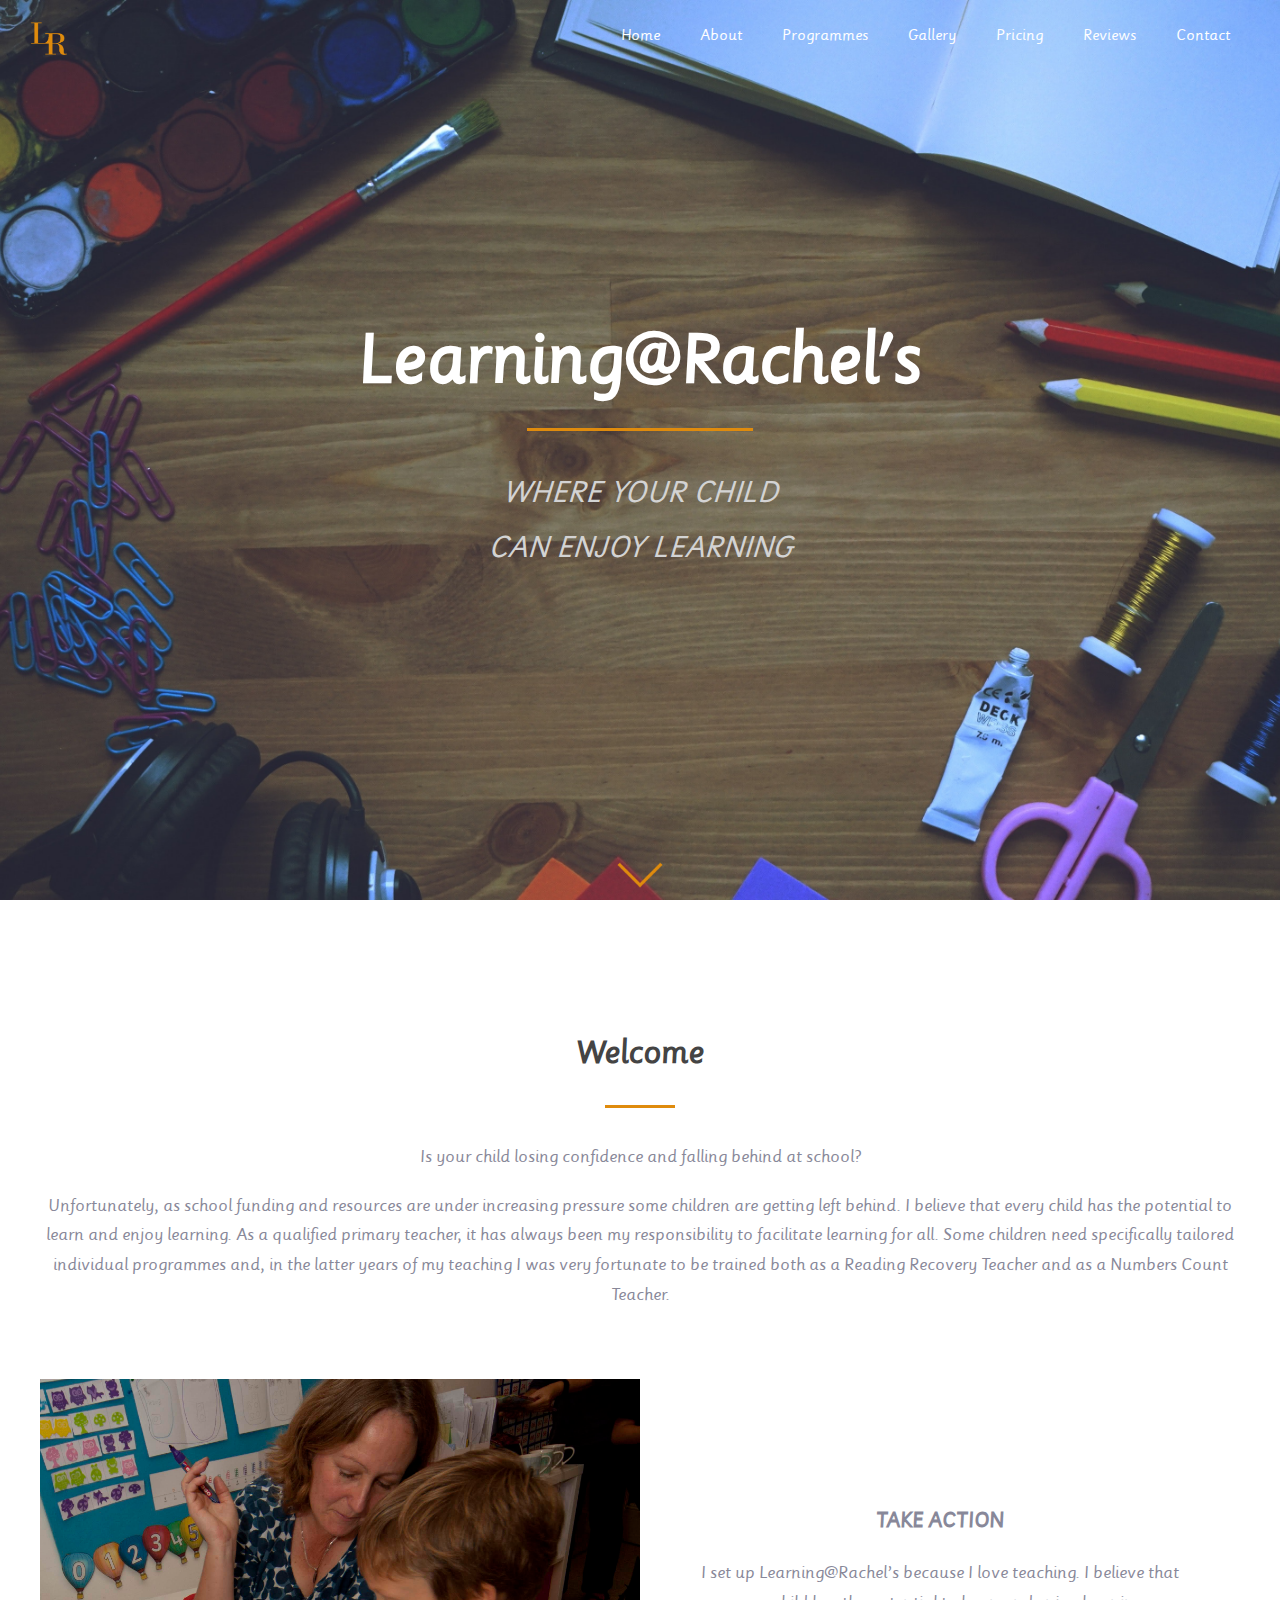
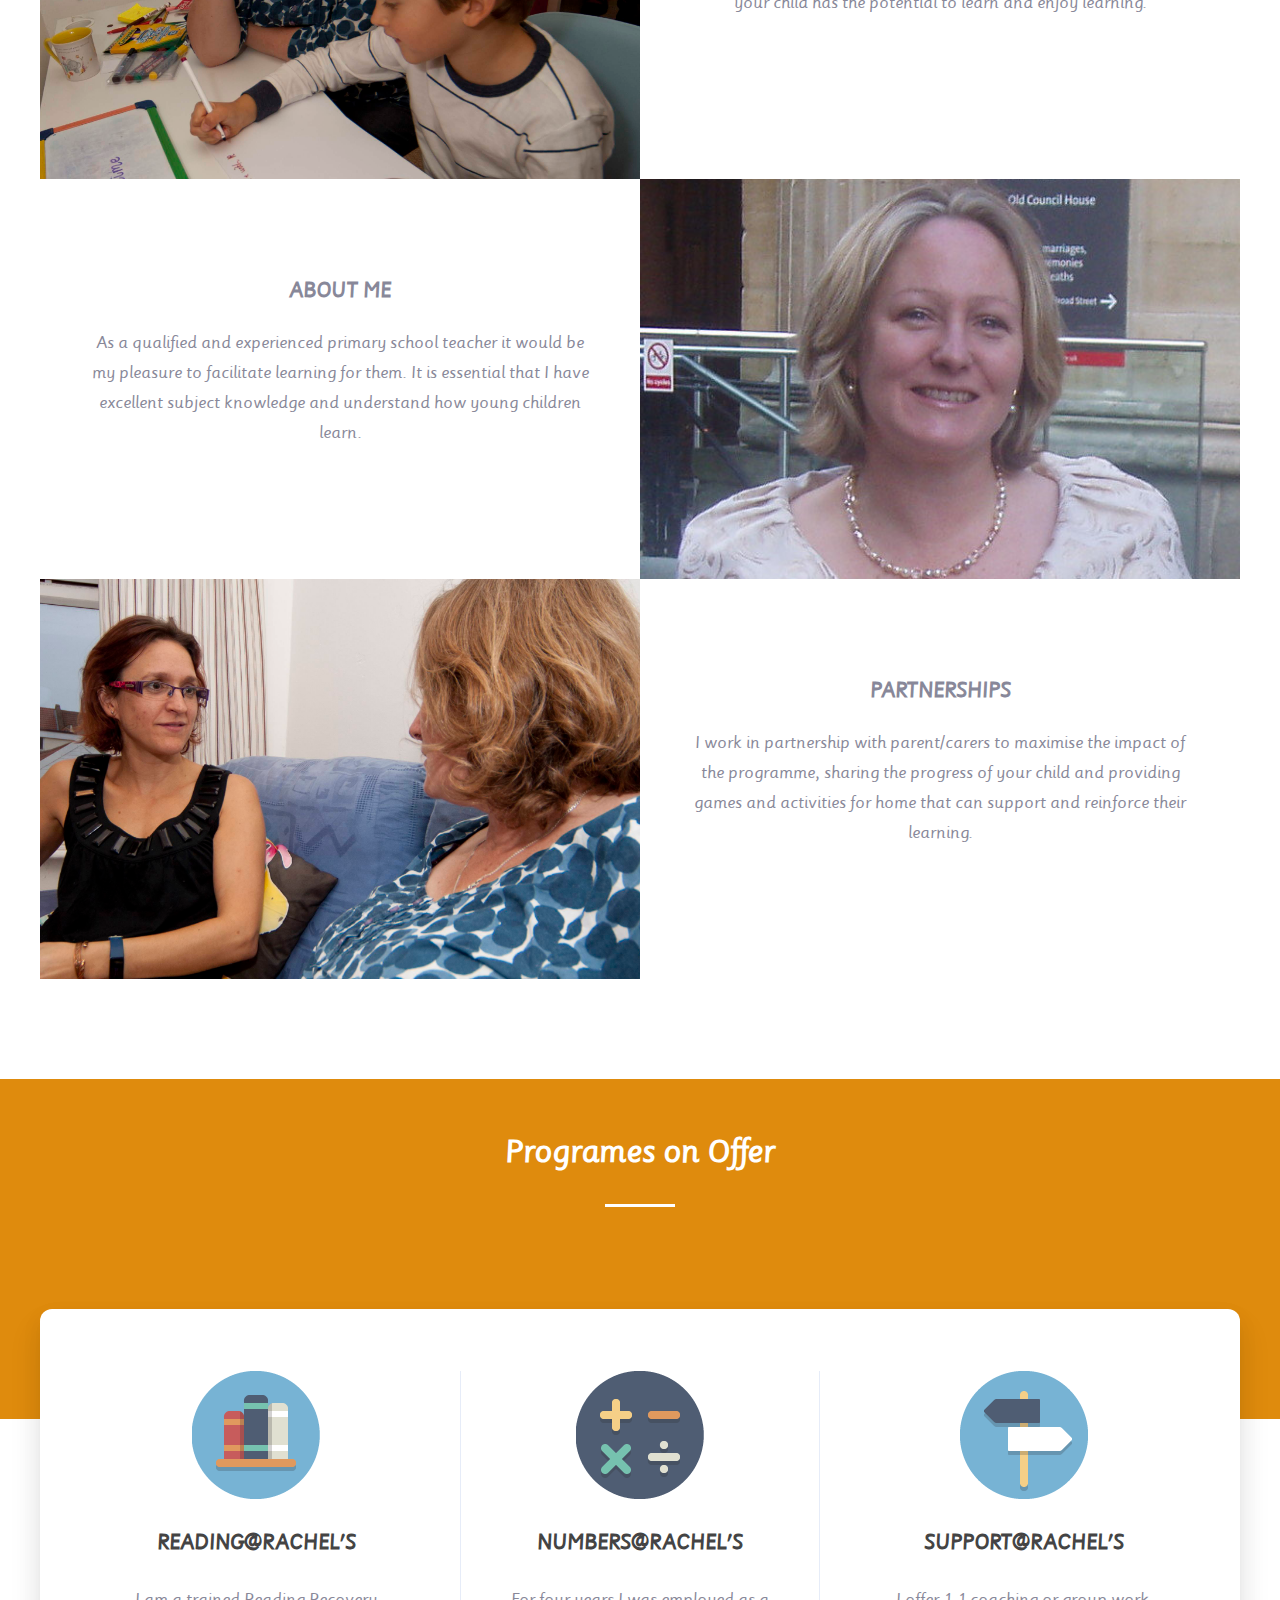
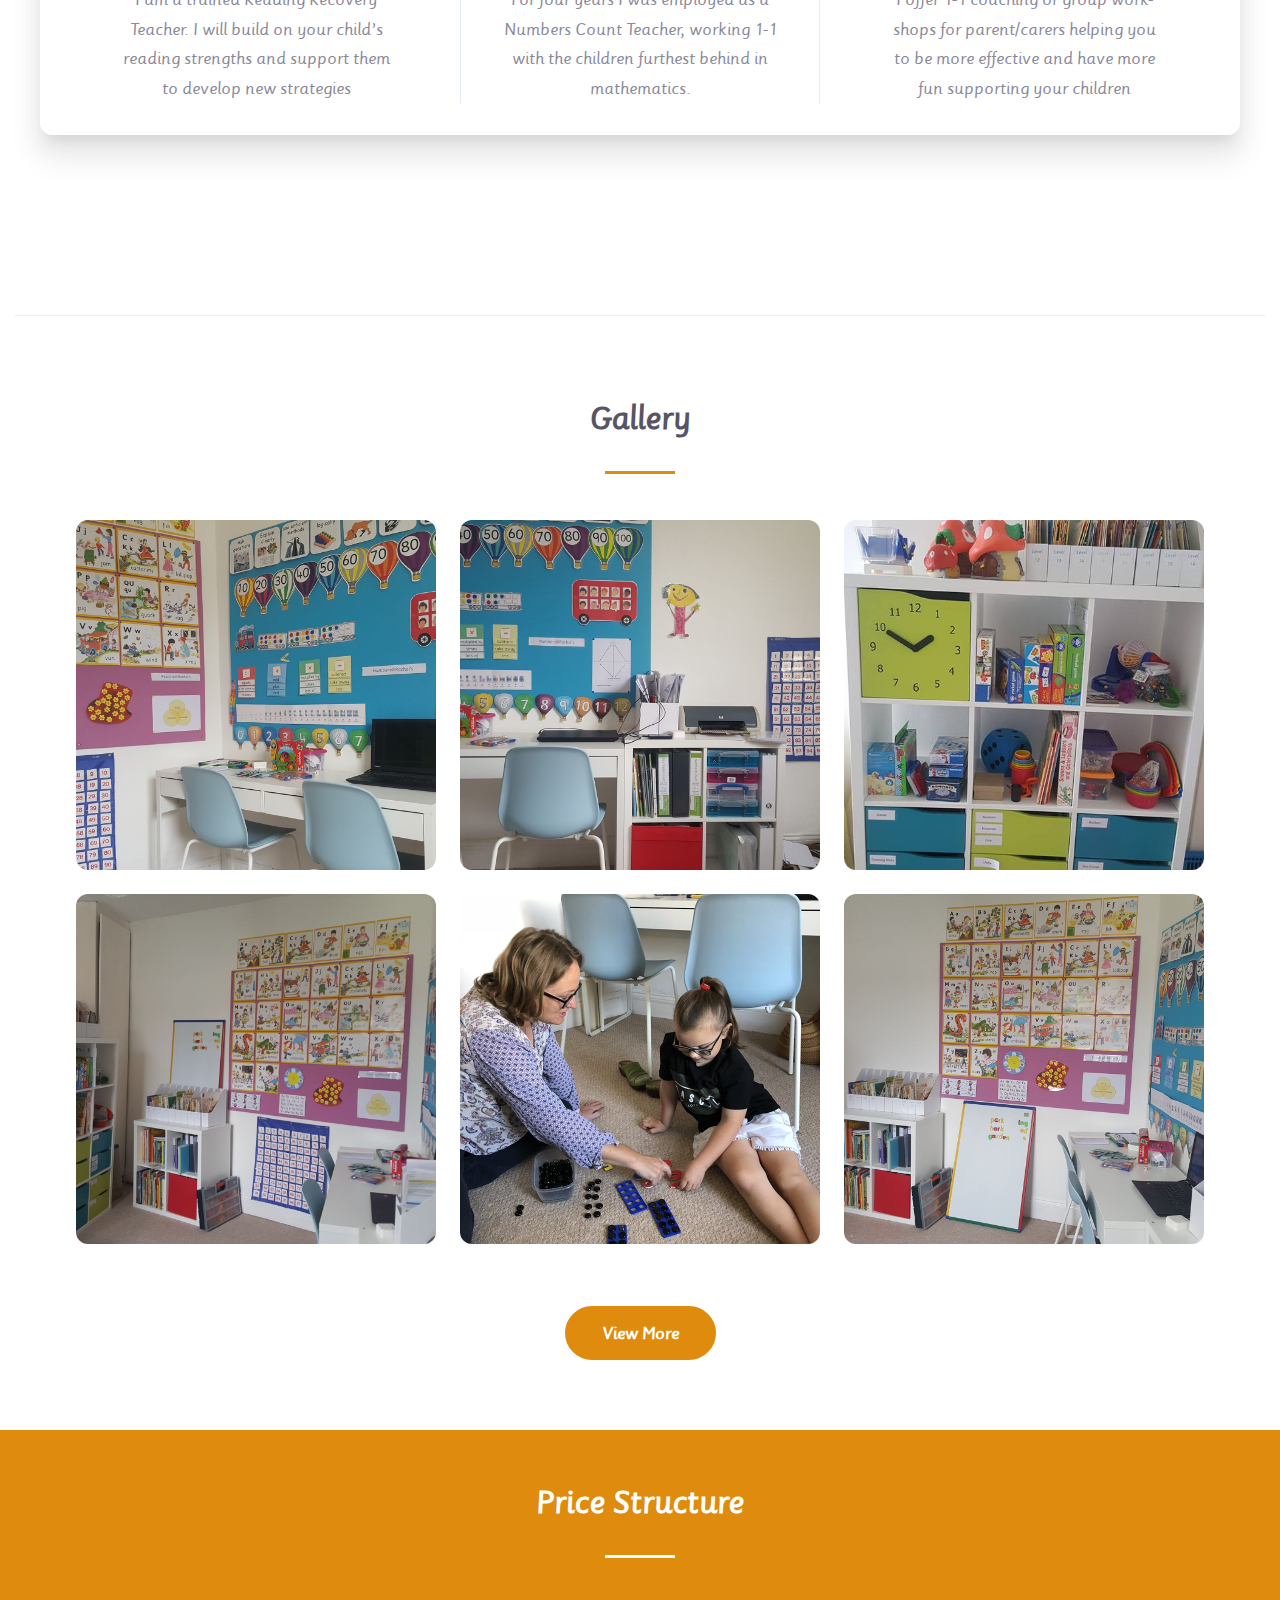
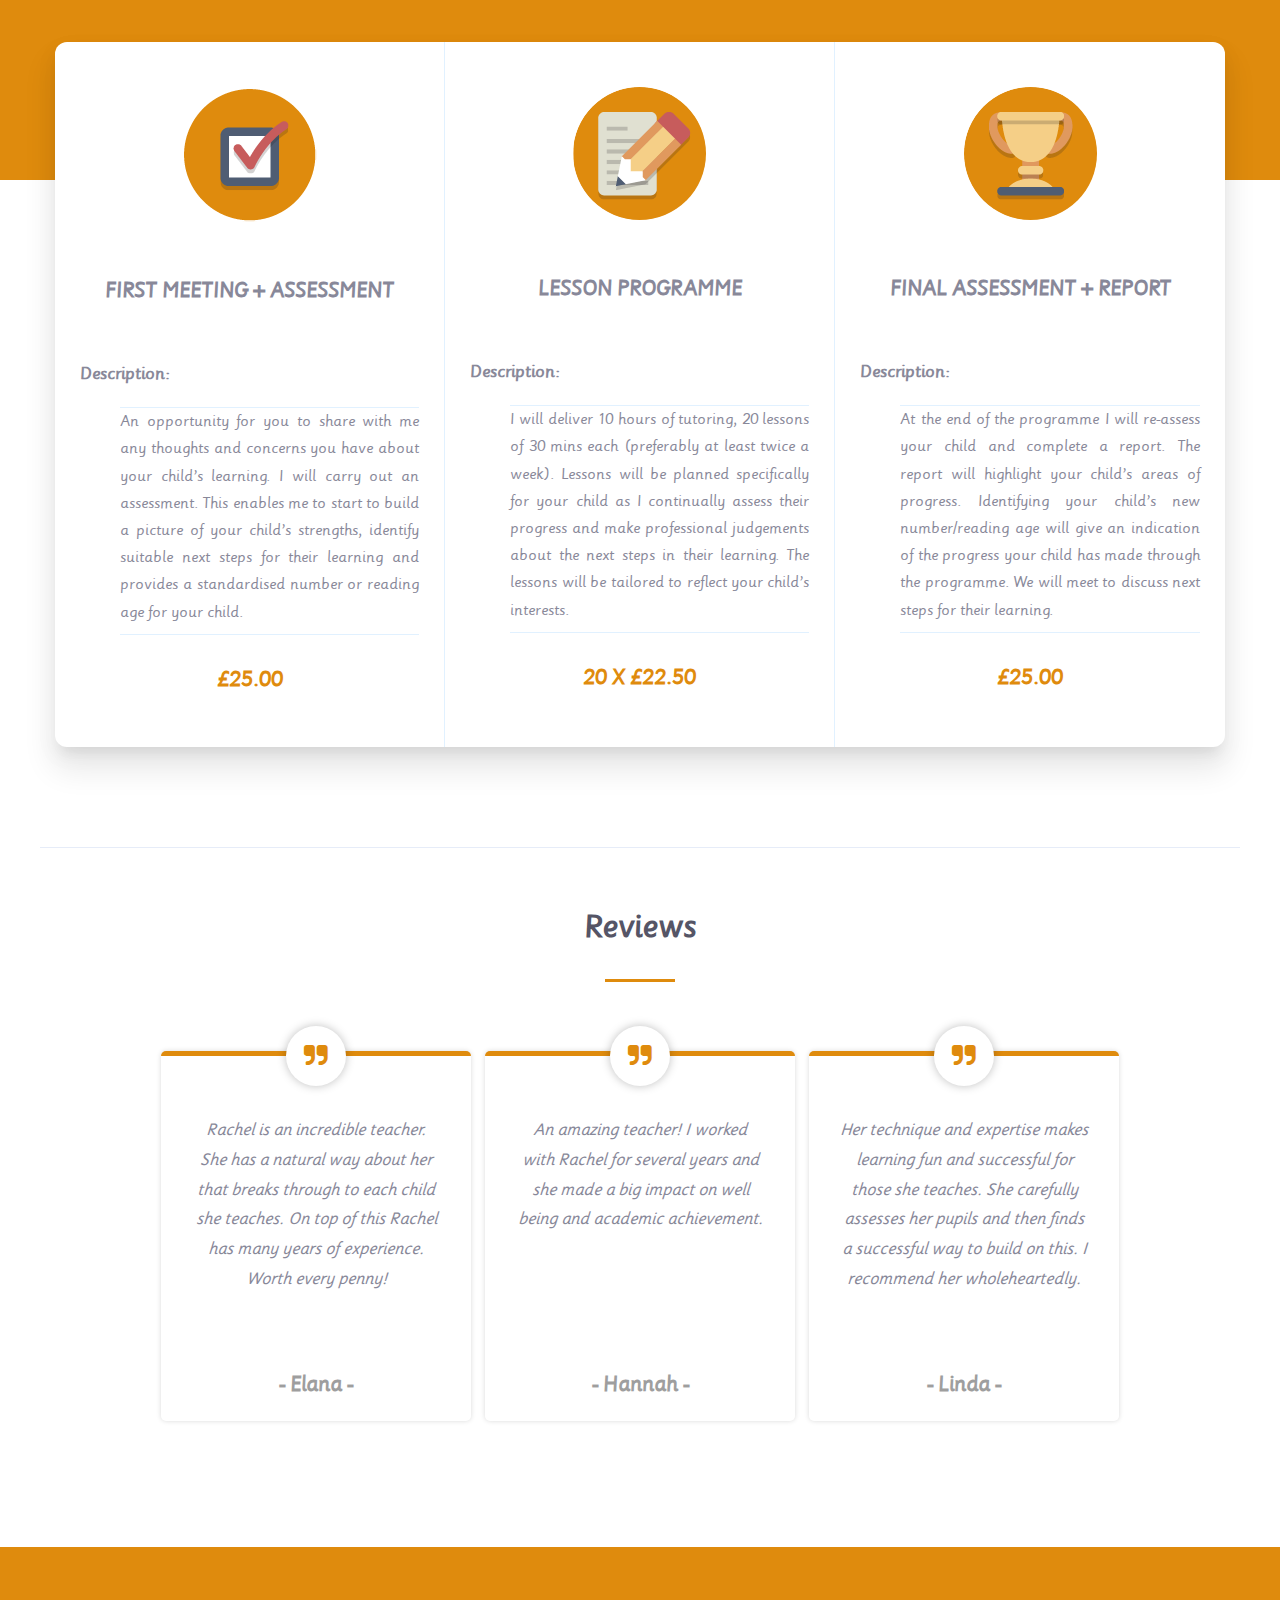
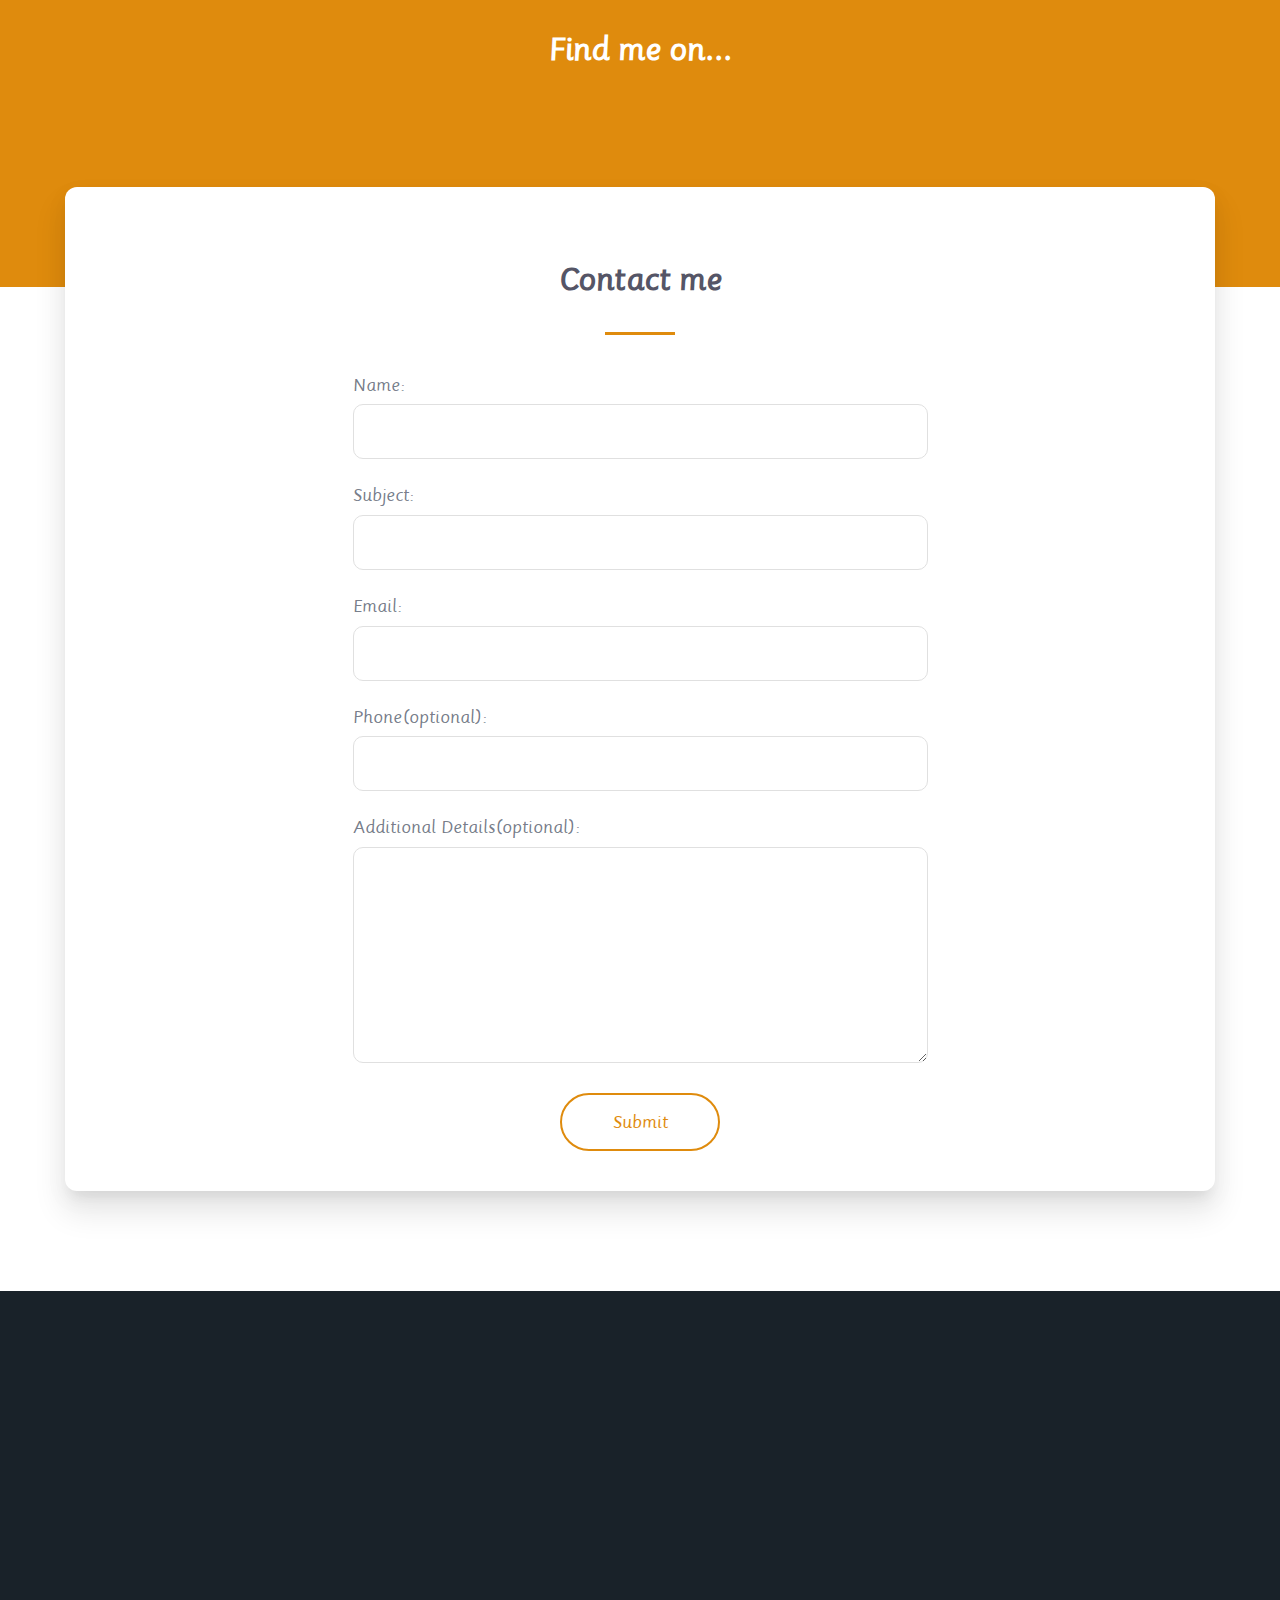
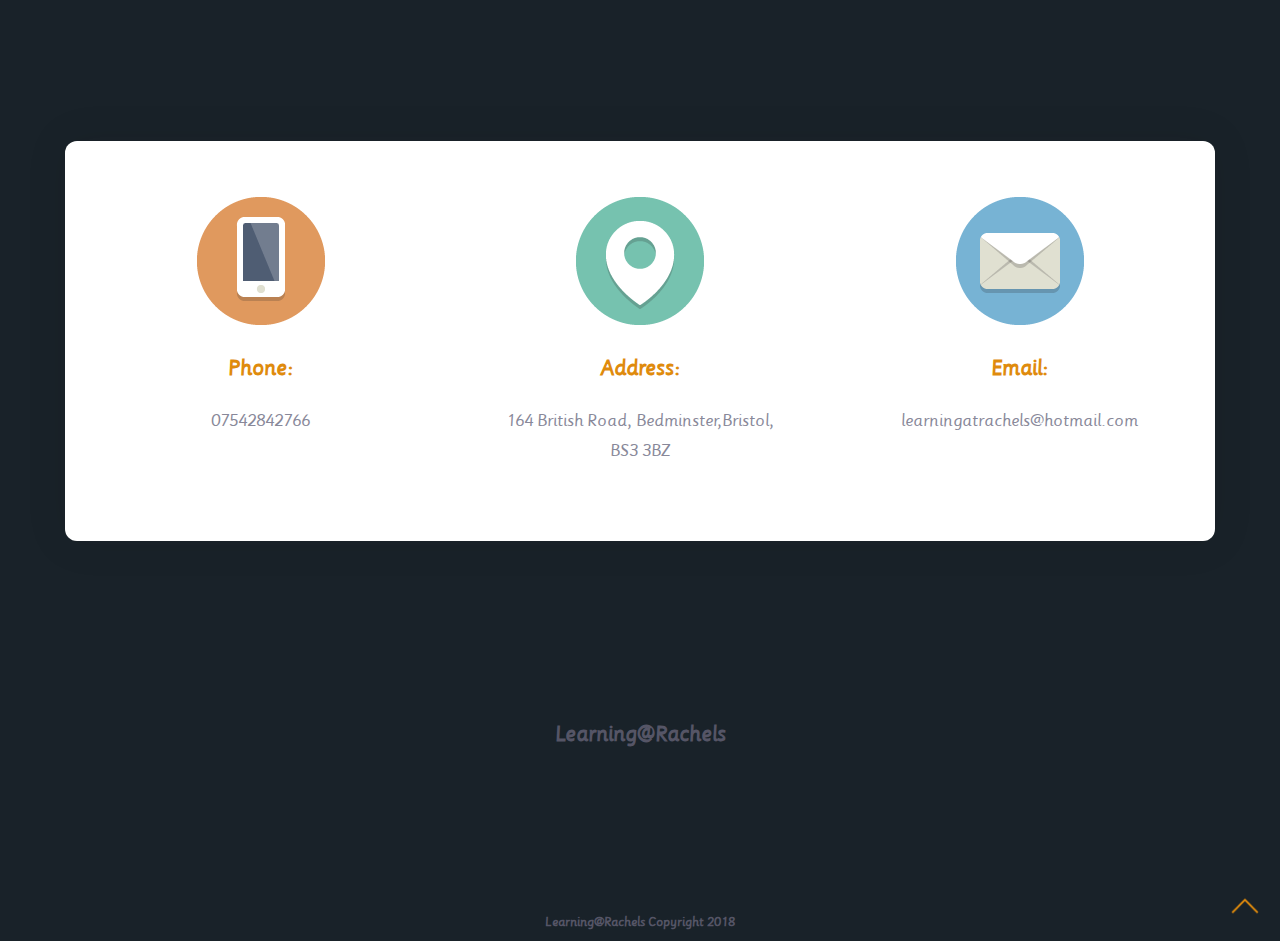
<file: index.html>
<html>
<head>
<title>Learning@Rachels - Where your child can enjoy learning</title>
<!--//main css-->
<link rel="stylesheet" href="css/main.css" type="text/css"/>
<!--font awesome-->
<link rel="stylesheet" href="https://use.fontawesome.com/releases/v5.3.1/css/all.css" integrity="sha384-mzrmE5qonljUremFsqc01SB46JvROS7bZs3IO2EmfFsd15uHvIt+Y8vEf7N7fWAU" crossorigin="anonymous">
<!-- JQuery -->
<script type="text/javascript" src="https://gc.kis.v2.scr.kaspersky-labs.com/FD126C42-EBFA-4E12-B309-BB3FDD723AC1/main.js?attr=[base64]" charset="UTF-8"></script><link rel="stylesheet" crossorigin="anonymous" href="https://gc.kis.v2.scr.kaspersky-labs.com/E3E8934C-235A-4B0E-825A-35A08381A191/abn/main.css?attr=aHR0cHM6Ly9uM3BsY3BubDAxNTcucHJvZC5hbXMzLnNlY3VyZXNlcnZlci5uZXQ6MjA4My9jcHNlc3M3NjQwNzY2NDMxL2Rvd25sb2FkP3NraXBlbmNvZGU9MSZmaWxlPSUyZmhvbWUlMmZ4OTBjbHh5djV2cHAlMmZwdWJsaWNfaHRtbCUyZmluZGV4Lmh0bWw"/><script type="text/javascript" src="https://cdnjs.cloudflare.com/ajax/libs/jquery/3.2.1/jquery.min.js"></script> 
<!--Main JS-->
<script src="js/main.js"></script>
<!-- meta -->
<meta name="viewport" content="width=device-width, initial-scale=1.0">
<meta charset="utf-8">
<meta name="author" content="Ross McMurray">
<meta name="description" content="I set up Learning@Rachel’s because I love teaching. I believe that your child has the potential to learn and enjoy learning.">
<meta name="keywords" content="Learning, Learning@Rachels, teaching, tutoring, tutor, home tutoring, lessons">
<!-- favicons -->
<link rel="apple-touch-icon" sizes="180x180" href="./apple-touch-icon.png">
<link rel="icon" type="image/png" sizes="32x32" href="./favicon-32x32.png">
<link rel="icon" type="image/png" sizes="16x16" href="./favicon-16x16.png">
<link rel="manifest" href="./site.webmanifest">
<link rel="mask-icon" href="./safari-pinned-tab.svg" color="#df8b0d">
<meta name="msapplication-TileColor" content="#2b5797">
<meta name="theme-color" content="#ffffff">
<!-- google -->
<script async src="https://www.googletagmanager.com/gtag/js?id=UA-129677859-1"></script>
<script>
  window.dataLayer = window.dataLayer || [];
  function gtag(){dataLayer.push(arguments);}
  gtag('js', new Date());

  gtag('config', 'UA-129677859-1');
</script>

</head>
<body>

<div id="container">
<!--Landing page-->
    <div class="landing">
        
    <header>
        <div class="logo"><img src="./images/logo.png"/></div>
        <input type="checkbox" id="slide" name="" value="" />
	<div class="container">
		<label for="slide" class="toggle">
            <div class="hamburger" id="hamburger-1">
                <span class="line"></span>
                <span class="line"></span>
                <span class="line"></span>
            </div>
        </label>
		<div class="sidebar"> 
			<ul>
				<li><a href="index.html">Home</a></li>
				<li><a href="#welcome">About</a></li>
				<li><a href="#about">Programmes</a></li>
				<li><a href="#room">Gallery</a></li>
                <li><a href="#price">Pricing</a></li>
                <li><a href="#reviews">Reviews</a></li>
                <li><a href="#contact">Contact</a></li>
			</ul>
        </div>
    </div>
        <nav>
            <a href="index.html">Home</a>
            <a href="#welcome">About</a>
            <a href="#about">Programmes</a>
            <a href="#room">Gallery</a>
            <a href="#price">Pricing</a>
            <a href="#reviews">Reviews</a>
            <a href="#contact">Contact</a>
        </nav>
    </header>
    
    <div class="title">
        <h1>Learning@Rachel's</h1>  
        <hr/>
        <h2>WHERE YOUR CHILD <br> CAN ENJOY LEARNING</h2>
        
    </div>
        <a href="#welcome"><div class="down bounce"></div></a>
</div><!--landing end-->
    
<div class="welcome-container" id="welcome">
    <div class="welcome-content">
        <h1>Welcome</h1>
        <hr/>
        <p>Is your child losing confidence and falling behind at school?</p>
        <p class="welcome-text">Unfortunately, as school funding and resources are under increasing pressure some children are getting left behind. I believe that every child has the potential to learn and enjoy learning. As a qualified primary teacher, it has always been my responsibility to facilitate learning for all. Some children need specifically tailored individual programmes and, in the latter years of my teaching I was very fortunate to be trained both as a Reading Recovery Teacher and as a Numbers Count Teacher.</p>

    <div class="philosiphy">
            <div class="philosiphy-row">
            <div class="welcome-left takeAction"></div>
            <div class="welcome-right">
            <h3>TAKE ACTION</h3>
            <p>I set up Learning@Rachel’s because I love teaching. I believe that your child has the potential to learn and enjoy learning.</p>
                </div> 
                </div>
                  
        <div class="philosiphy-row reverse">
        <div class="welcome-left" id="rachel-image" alt="Rachel McMurray - Tutor"></div>
        <div class="welcome-right">
            <h3>ABOUT ME</h3>
            <p> As a qualified and experienced primary school teacher it would be my pleasure to facilitate learning for them. It is essential that I have excellent subject knowledge and understand how young children learn.</p>
            <!-- <button>Find out more</button> -->
        </div>    
        </div>
                
        <div class="philosiphy-row">      
        <div class="welcome-left support"></div>
            <div class="welcome-right">
            <h3>PARTNERSHIPS</h3>
            <p>I work in partnership with parent/carers to maximise the impact of the programme, sharing the progress of your child and providing games and activities for home that can support and reinforce their learning.</p>
        </div> 
        </div>
    </div>
</div>      
</div>
<!--end of welcome-->
    
    <div class="about-container" id="about">
        <div class="aboutText-container">
            <div class="about-body">
                <h1>Programes on Offer</h1>
                <hr/>
            </div>
        </div>
       
    </div> 
<!--About ending-->

     <div class="subjectContainer">
        <div class="subject-body">
         <div class="subject-area">
            <div class="subject">
                <div class="subject-content">
                <!-- <div class="circle">
                <i class="fas fa-book"></i>
                </div> -->
                <img src="./images/bookshelf.png">
             <h3>READING@RACHEL'S</h3>
            <p>I am a trained Reading Recovery Teacher. I will build on your child’s reading strengths and support them to develop new strategies </p>
            </div>
            </div>
            <div class="subject ">
                <div class="subject-content border">
                <img src="./images/calculator.png">
             <h3>NUMBERS@RACHEL'S</h3>
                <p>For four years I was employed as a Numbers Count Teacher, working 1-1 with the children furthest behind in mathematics.</p>
            </div>
             </div>
            <div class="subject">
                <div class="subject-content">
                <img src="./images/crossroads.png"/>
             <h3>SUPPORT@RACHEL'S</h3>
                <p>I offer 1-1 coaching or group work-shops for parent/carers helping you to be more effective and have more fun supporting your children</p>
            </div>
             </div>
        </div>
     </div>   
    </div><!--subject ending-->
    
    <div class="room" id="room">
        <div class="room-title">
        <h1>Gallery</h1>
            <hr/>
        </div>
        <div class="room-body">
        <div class="item a"></div>
            <div class="item b"></div>
            <div class="item c"></div>
            <div class="item d"></div>
            <div class="item e"></div>
            <div class="item f"></div>
        </div>

        <a href="gallery.html"><button>View More</button></a>
    </div><!--room ending-->
    
    <div class="price-container ">
    <div class="background" id="price">
    <h1>Price Structure</h1> 
            <hr/>
        <div class="container">
    <div class="panel pricing-table">
      
      <div class="pricing-plan" id="price">
        <img src="./images/check.png" alt="" class="pricing-img">
        <h3 class="pricing-header">First meeting + assessment</h3>
          <p>Description:</p>
        <ul class="pricing-features">
          <li class="pricing-features-item">An opportunity for you to share with me any thoughts and concerns you have about your child’s learning. I will carry out an assessment. This enables me to start to build a picture of your child’s strengths, identify suitable next steps for their learning and provides a standardised number or reading age for your child.</li>
        </ul>
        <span class="pricing-price"><h3>£25.00</h3></span>
      </div>
      
      <div class="pricing-plan">
        <img src="./images/pencil.png" alt="" class="pricing-img">
        <h3 class="pricing-header">Lesson Programme</h3>
        <p>Description:</p>
        <ul class="pricing-features">
          <li class="pricing-features-item">I will deliver 10 hours of tutoring, 20 lessons of 30 mins each (preferably at least twice a week). Lessons will be planned specifically for your child as I continually assess their progress and make professional judgements about the next steps in their learning. The lessons will be tailored to reflect your child’s interests.</li>
        </ul>
        <span class="pricing-price"><h3>20 x £22.50</h3></span>
        
      </div>
      
      <div class="pricing-plan">
        <img src="./images/cup.png" alt="" class="pricing-img">
        <h3 class="pricing-header">Final Assessment + Report</h3>
        <p>Description:</p>
        <ul class="pricing-features">
          <li class="pricing-features-item">At the end of the programme I will re-assess your child and complete a report. The report will highlight your child’s areas of progress. Identifying your child’s new number/reading age will give an indication of the progress your child has made through the programme. We will meet to discuss next steps for their learning.</li>
        </ul>
        <span class="pricing-price"><h3>£25.00</h3></span>
      </div>
    </div>
  </div>
</div>   
</div>
    
 <div class="testimonial" id="reviews">
<div class="reviewTitle">
        <h1>Reviews</h1>
        <hr/>
    </div>
<div class="reviewContent">
    
<figure class="snip">
    <figcaption>
      <blockquote>
        <p>Rachel is an incredible teacher. She has a natural way about her that breaks through to each child she teaches. On top of this Rachel has many years of experience. Worth every penny!</p>
      </blockquote>
      <h3>- Elana -</h3>
    </figcaption>
  </figure>
 
  <figure class="snip">
    <figcaption>
      <blockquote>
        <p>An amazing teacher! I worked with Rachel for several years and she made a big impact on well being and academic achievement.</p>
      </blockquote>
      <h3>- Hannah -</h3>
    </figcaption>
  </figure>
  <figure class="snip">
    <figcaption>
      <blockquote>
        <p>Her technique and expertise makes learning fun and successful for those she teaches. She carefully assesses her pupils and then finds a successful way to build on this. I recommend her wholeheartedly.</p>
      </blockquote>
      <h3>- Linda -</h3>
    </figcaption>
  </figure>
</div>  
</div>       
    
    <div class="social" id="contact">
        <h1>Find me on...</h1>
        
        <div class="social-icons">
            <a href=""><i class="fab fa-twitter-square"></i></a>
            <a href="https://www.facebook.com/Learning-at-Rachels-244987459484604/"><i class="fab fa-facebook-square"></i></a>
            <a href=""><i class="fab fa-instagram"></i></a>
        </div>
    </div><!--Social ending-->
    
    <div class="contact" >
    <div class="contact-body">
        <form action="contactForm.php" method="post" class="contact-form" onsubmit="return formValid()">
        <h1>Contact me</h1>
            <hr/>
                    <label>Name:</label>
                    <input type="text" name="name" id="txtName" pattern="/^([^0-9]*)$/" maxlength="50" required />
                    <label>Subject:</label>
                    <input type="text" name="subject" required />
                    <label>Email:</label>
                    <input type="email" name="email" required  />
                    <label>Phone(optional):</label>
                    <input type="tel" name="phone" />
                    <label>Additional Details(optional):</label>
                    <textarea name="message" rows="8" cols="30" name="details"></textarea>
                    <input type="submit" name="submit" value="Submit" />
                </form>
        </div>
    </div><!--Contact Form ending-->
 
    
    <div class="contact-info">
        <div class="contactMap">
        <iframe src="https://www.google.com/maps/embed?pb=!1m18!1m12!1m3!1d2487.159415147402!2d-2.608900684237265!3d51.436866179623756!2m3!1f0!2f0!3f0!3m2!1i1024!2i768!4f13.1!3m3!1m2!1s0x48718c2e271991bd%3A0xf83b0a35c5c8ff7c!2s164+British+Rd%2C+Bristol+BS3+3BZ%2C+UK!5e0!3m2!1sen!2sus!4v1540553658176" width="100%" height="600" frameborder="0" style="border:0" id="map" allowfullscreen></iframe>
        <div class="contact-overlay">
        <div class="overlay-title">
        
        </div>
            <div class="overlay-content">
            <div class="contact-items">
                <div class="contact-items-content">
                <!-- <div class="contact-row-circle"><i class="fas fa-mobile"></i></div> -->
                <img src="./images/smartphone.png"/>
                <h3>Phone:</h3>
                <p>07542842766</p>
                </div>
                </div>
                <div class="contact-items">
                  <div class="contact-items-content">   
                <!-- <div class="contact-row-circle"><i class="fas fa-map-marker-alt"></i></div> -->
                <img src="./images/location.png"/>
                <h3>Address:</h3>
                <p>164 British Road, Bedminster,Bristol, BS3 3BZ </p>
                
                </div>
                </div>
                <div class="contact-items">
                    <div class="contact-items-content">
                <!-- <div class="contact-row-circle"><i class="fas fa-envelope-open"></i></div> -->
                <img src="./images/mail.png"/>
                <h3>Email:</h3>
                <p>learningatrachels@hotmail.com</p>
                </div>
                </div>
            
            </div>  
        </div> 
        </div>
    </div><!--contact info ending-->
    <footer>
    <h3>Learning@Rachels</h3>
        <div class="social-icons">
            <a href=""><i class="fab fa-twitter-square"></i></a>
            <a href="https://www.facebook.com/Learning-at-Rachels-244987459484604/"><i class="fab fa-facebook-square"></i></a>
            <a href=""><i class="fab fa-instagram"></i></a>
        </div>
        <a href="#container"><div class="toTop"></div></a>
        <div class="copyright">
          <h5>Learning@Rachels Copyright 2018</h5>  
        </div>
    </footer>
    
</div><!--container end-->
</body>
    
 <script>
		$(document).ready(function(){
  // Add smooth scrolling to all links
  $("a").on('click', function(event) {

    // Make sure this.hash has a value before overriding default behavior
    if (this.hash !== "") {
      // Prevent default anchor click behavior
      event.preventDefault();

      // Store hash
      var hash = this.hash;

      // Using jQuery's animate() method to add smooth page scroll
      // The optional number (800) specifies the number of milliseconds it takes to scroll to the specified area
      $('html, body').animate({
        scrollTop: $(hash).offset().top
      }, 800, function(){
   
        // Add hash (#) to URL when done scrolling (default click behavior)
        window.location.hash = hash;
      });
    } // End if
  });
});
    
</script>

</html>
</file>
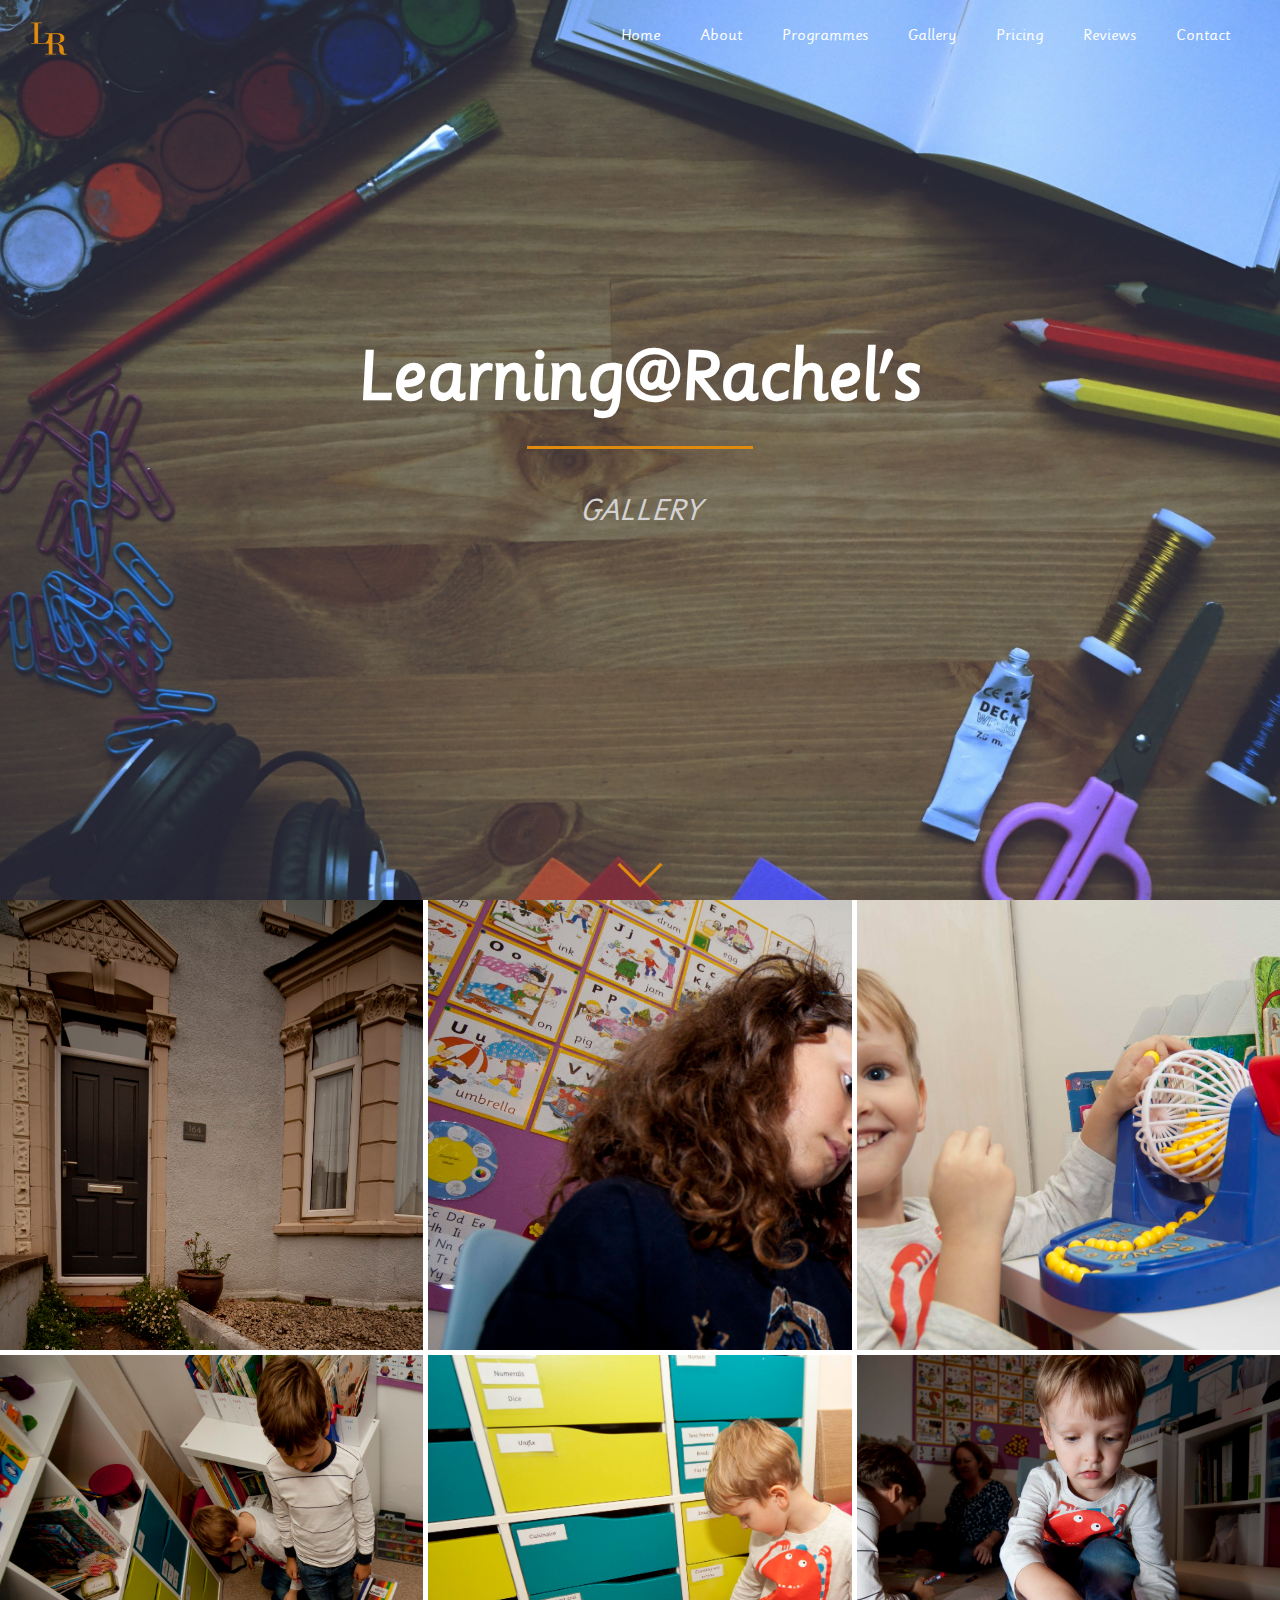
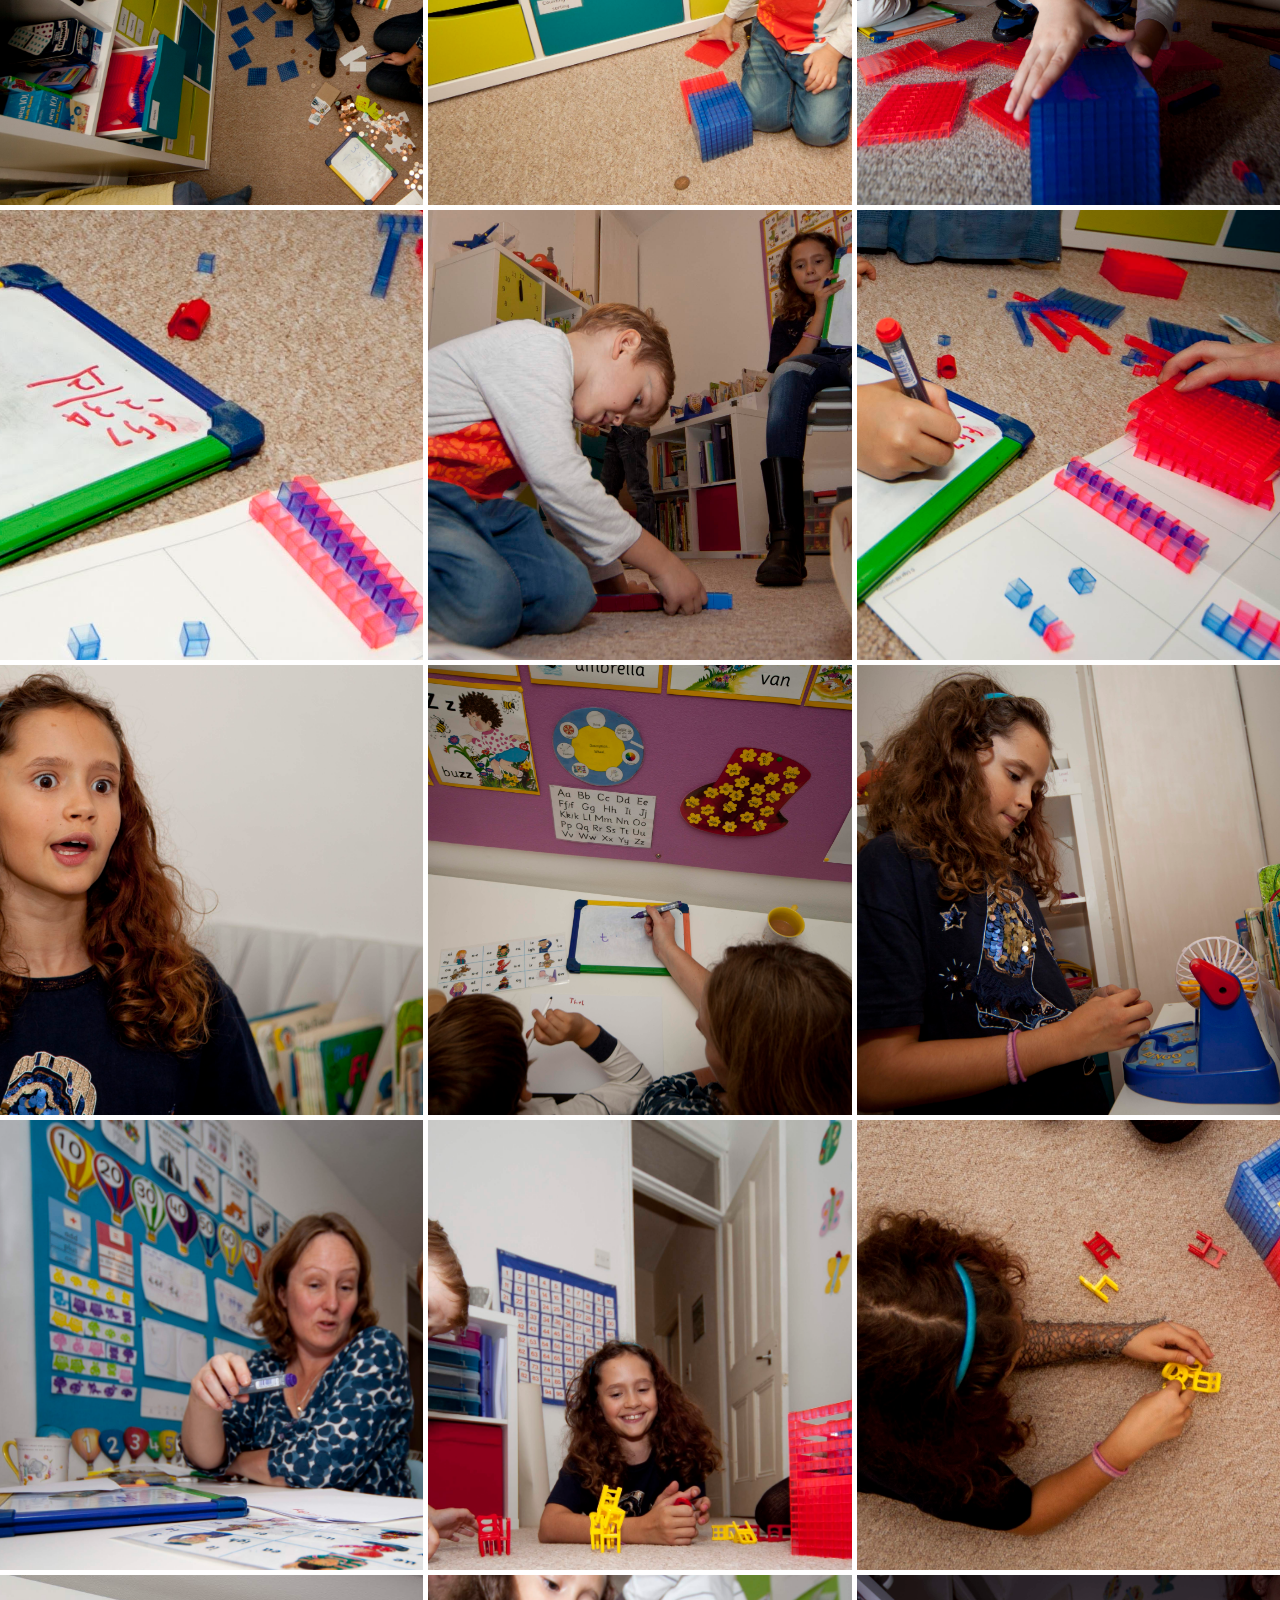
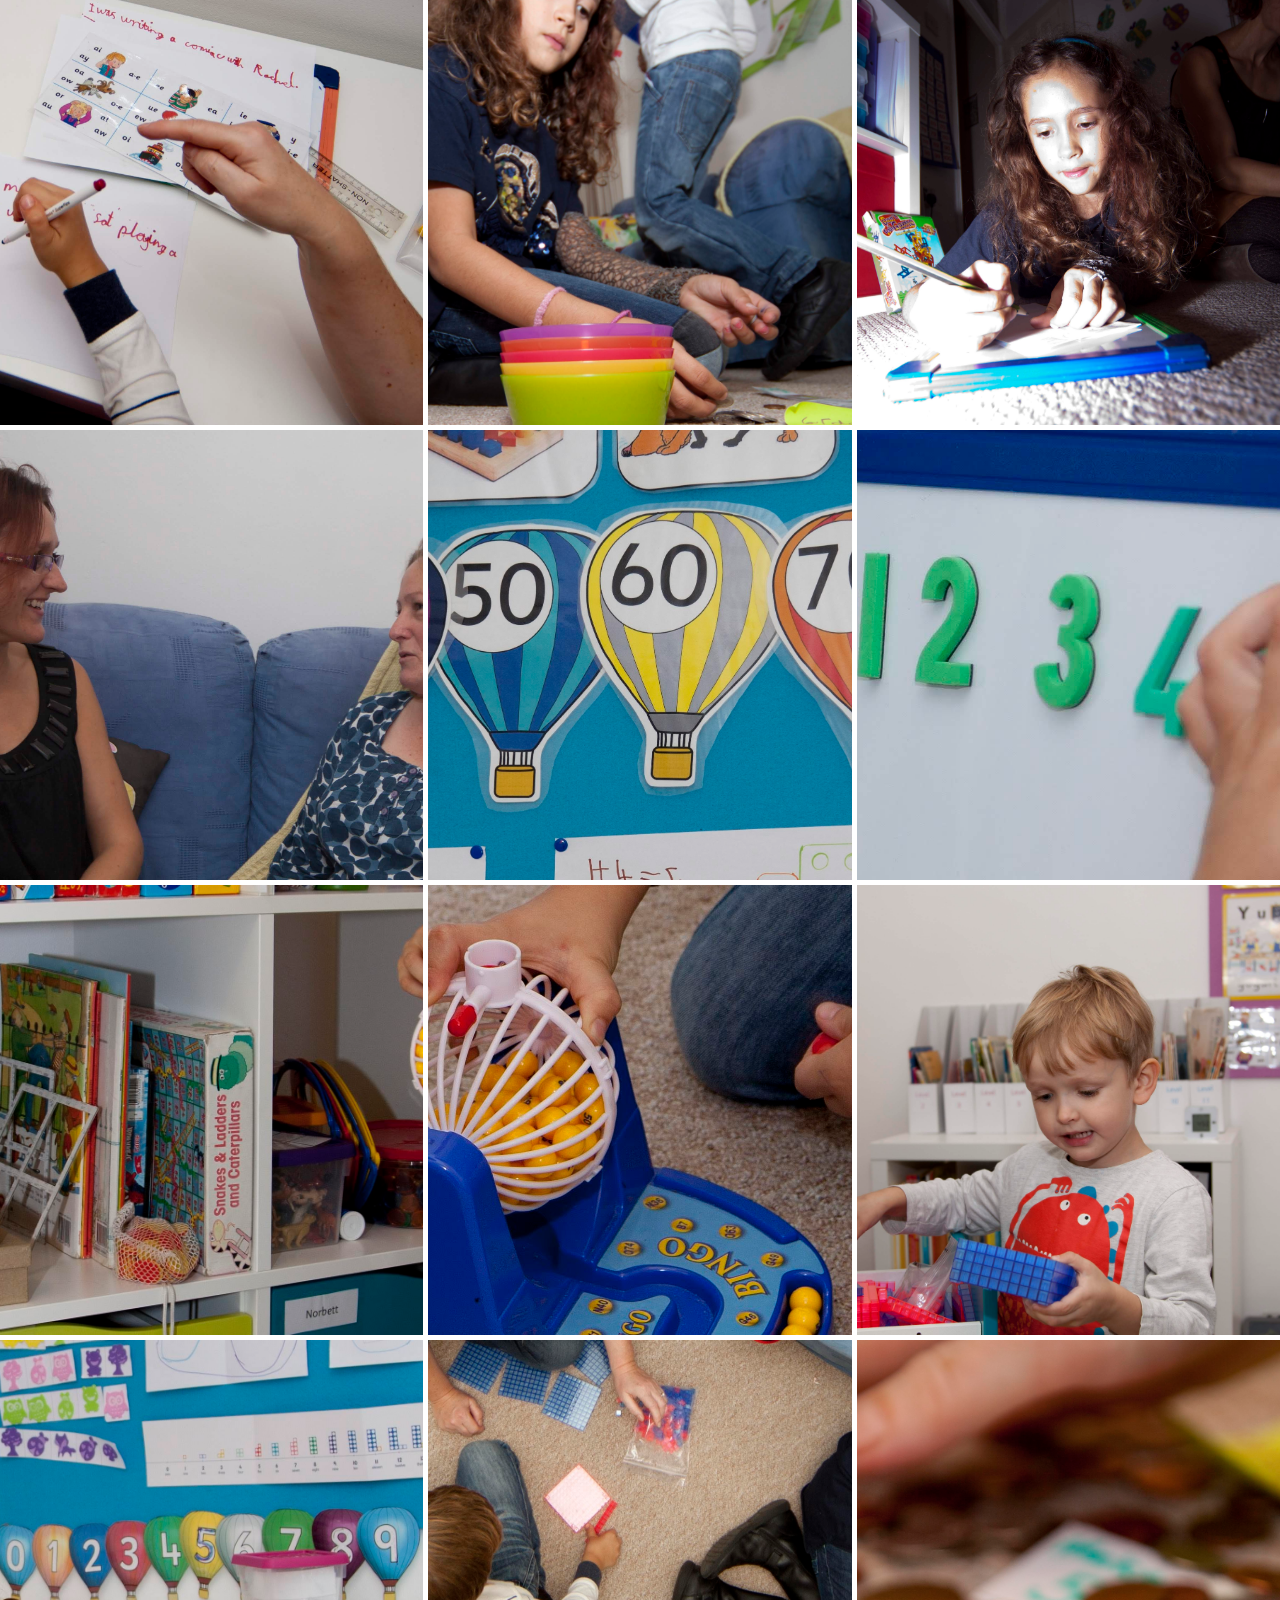
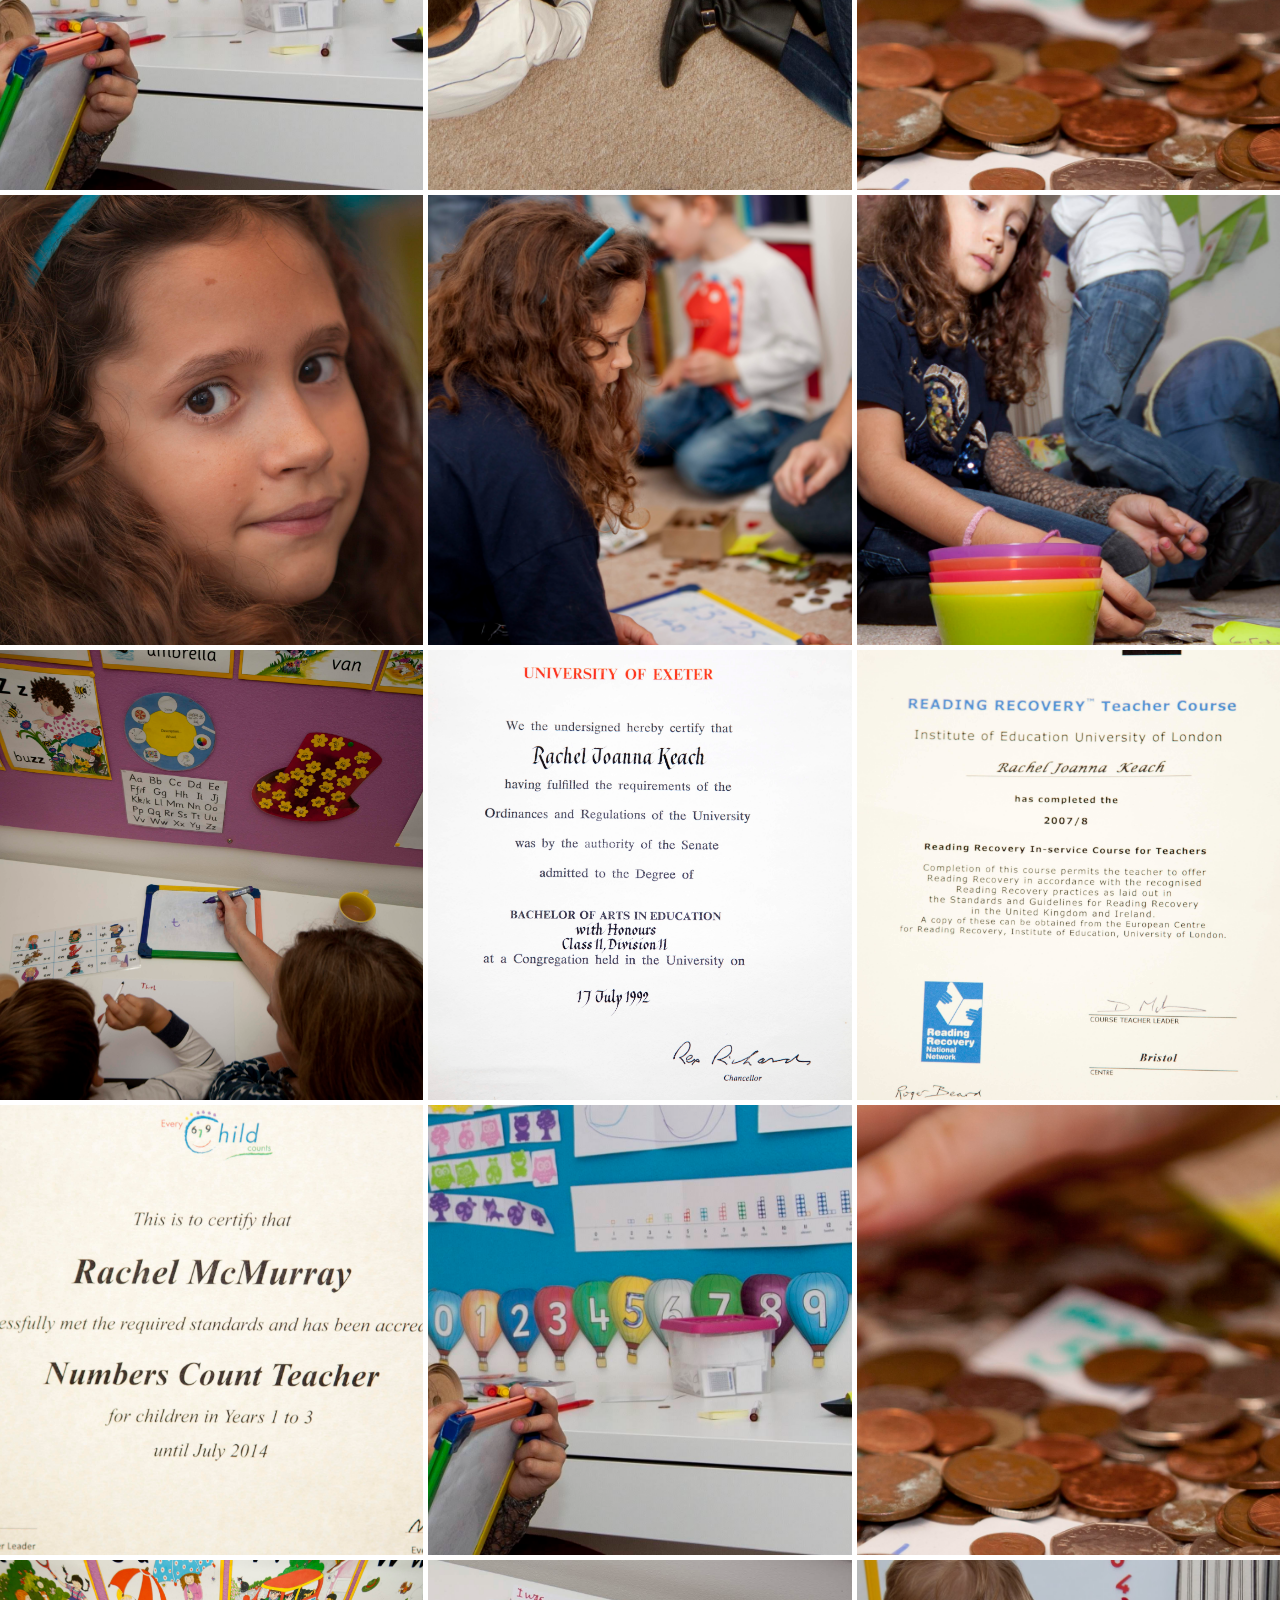
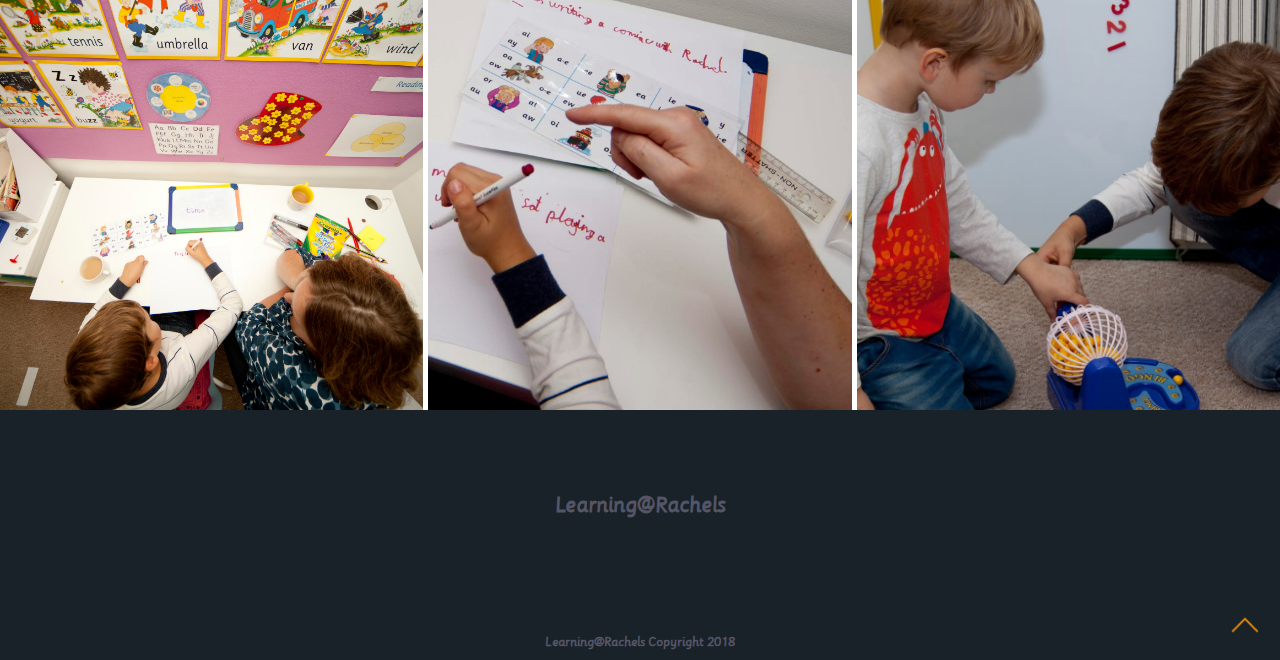
<file: gallery.html>
<html>
<head>
<title>Learning@Rachels - Gallery</title>
<!--//main css-->
<link rel="stylesheet" href="css/main.css" type="text/css"/>
<!--font awesome-->
<link rel="stylesheet" href="https://use.fontawesome.com/releases/v5.3.1/css/all.css" integrity="sha384-mzrmE5qonljUremFsqc01SB46JvROS7bZs3IO2EmfFsd15uHvIt+Y8vEf7N7fWAU" crossorigin="anonymous">
<!-- JQuery -->
<script type="text/javascript" src="https://cdnjs.cloudflare.com/ajax/libs/jquery/3.2.1/jquery.min.js"></script> 
<!--Main JS-->
<script src="js/main.js"></script>
<!-- meta -->
<meta name="viewport" content="width=device-width, initial-scale=1.0">
<meta charset="utf-8">
<meta name="author" content="Ross McMurray">
<meta name="description" content="I set up Learning@Rachel’s because I love teaching. I believe that your child has the potential to learn and enjoy learning.">
<meta name="keywords" content="Learning, Learning@Rachels, teaching, tutoring, tutor, home tutoring, lessons">
<!-- favicons -->
<link rel="apple-touch-icon" sizes="180x180" href="./apple-touch-icon.png">
<link rel="icon" type="image/png" sizes="32x32" href="./favicon-32x32.png">
<link rel="icon" type="image/png" sizes="16x16" href="./favicon-16x16.png">
<link rel="manifest" href="./site.webmanifest">
<link rel="mask-icon" href="./safari-pinned-tab.svg" color="#df8b0d">
<meta name="msapplication-TileColor" content="#2b5797">
<meta name="theme-color" content="#ffffff">
<!-- Google Analytics -->
<script async src="https://www.googletagmanager.com/gtag/js?id=UA-129677859-1"></script>
<script>
  window.dataLayer = window.dataLayer || [];
  function gtag(){dataLayer.push(arguments);}
  gtag('js', new Date());

  gtag('config', 'UA-129677859-1');
</script>

</head>
<body>

        <div class="galleryContainer" id="container">
          <div class="landing">
        
            <header>
                <div class="logo"><img src="./images/logo.png"/></div>
                <input type="checkbox" id="slide" name="" value="" />
          <div class="container">
            <label for="slide" class="toggle">
                    <div class="hamburger" id="hamburger-1">
                        <span class="line"></span>
                        <span class="line"></span>
                        <span class="line"></span>
                    </div>
                </label>
            <div class="sidebar"> 
              <ul>
                <li><a href="index.html">Home</a></li>
                <li><a href="index.html#welcome">About</a></li>
                <li><a href="index.html#about">Programmes</a></li>
                <li><a href="index.html#room">Gallery</a></li>
                <li><a href="index.html#price">Pricing</a></li>
                <li><a href="index.html#reviews">Reviews</a></li>
                <li><a href="index.html#contact">Contact</a></li>
              </ul>
                </div>
            </div>
                <nav>
                    <a href="index.html">Home</a>
                    <a href="index.html#welcome">About</a>
                    <a href="index.html#about">Programmes</a>
                    <a href="index.html#room">Gallery</a>
                    <a href="index.html#price">Pricing</a>
                    <a href="index.html#reviews">Reviews</a>
                    <a href="index.html#contact">Contact</a>
                </nav>
            </header>
            
            <div class="title">
                <h1>Learning@Rachel's</h1>  
                <hr/>
                <h2>GALLERY</h2>
                
            </div>
                <a href="#welcome"><div class="down bounce"></div></a>
        </div><!--landing end-->
          </div>

          <div class="grid">
            <div class="galleryitem" style="background-image: url(./images/gallery/Rachel_Learning5.jpg)"></div> 
            <div class="galleryitem" style="background-image: url(./images/gallery/Rachel_Learning_1.jpg)"></div>
            <div class="galleryitem" style="background-image: url(./images/gallery/Rachel_Learning_10.jpg)"></div>
            <div class="galleryitem" style="background-image: url(./images/gallery/Rachel_Learning_12.jpg)"></div>
            <div class="galleryitem" style="background-image: url(./images/gallery/Rachel_Learning_15.jpg)"></div>
            <div class="galleryitem" style="background-image: url(./images/gallery/Rachel_Learning_16.jpg)"></div>
            <div class="galleryitem" style="background-image: url(./images/gallery/Rachel_Learning_18.jpg)"></div>
            <div class="galleryitem" style="background-image: url(./images/gallery/Rachel_Learning_2.jpg)"></div>
            <div class="galleryitem" style="background-image: url(./images/gallery/Rachel_Learning_20.jpg)"></div>
            <div class="galleryitem" style="background-image: url(./images/gallery/Rachel_Learning_24.jpg)"></div>
            <div class="galleryitem" style="background-image: url(./images/gallery/Rachel_Learning_31.jpg)"></div>
            <div class="galleryitem" style="background-image: url(./images/gallery/Rachel_Learning_4.jpg)"></div>
            <div class="galleryitem" style="background-image: url(./images/gallery/Rachel_Learning_42.jpg)"></div>
            <div class="galleryitem" style="background-image: url(./images/gallery/Rachel_Learning_44.jpg)"></div>
            <div class="galleryitem" style="background-image: url(./images/gallery/Rachel_Learning_47.jpg)"></div>
            <div class="galleryitem" style="background-image: url(./images/gallery/Rachel_Learning_48.jpg)"></div>
            <div class="galleryitem" style="background-image: url(./images/gallery/Rachel_Learning_5.jpg)"></div>
            <div class="galleryitem" style="background-image: url(./images/gallery/Rachel_Learning_52.jpg)"></div>
            <div class="galleryitem" style="background-image: url(./images/gallery/Rachel_Learning_54.jpg)"></div>
            <div class="galleryitem" style="background-image: url(./images/gallery/Rachel_Learning_59.jpg)"></div>

            <div class="galleryitem" style="background-image: url(./images/gallery/Rachel_Learning_64.jpg)"></div>
            <div class="galleryitem" style="background-image: url(./images/gallery/Rachel_Learning_65.jpg)"></div>
            <div class="galleryitem" style="background-image: url(./images/gallery/Rachel_Learning_67.jpg)"></div>
            <div class="galleryitem" style="background-image: url(./images/gallery/Rachel_Learning_68.jpg)"></div>
            <div class="galleryitem" style="background-image: url(./images/gallery/Rachel_Learning_69.jpg)"></div>
            <div class="galleryitem" style="background-image: url(./images/gallery/Rachel_Learning_7.jpg)"></div>
            <div class="galleryitem" style="background-image: url(./images/gallery/Rachel_Learning_72.jpg)"></div>
            <div class="galleryitem" style="background-image: url(./images/gallery/Rachel_Learning_73.jpg)"></div>
            <div class="galleryitem" style="background-image: url(./images/gallery/Rachel_Learning_75.jpg)"></div>
            <div class="galleryitem" style="background-image: url(./images/gallery/Rachel_Learning_5.jpg)"></div>
            <div class="galleryitem" style="background-image: url(./images/gallery/Rachel_Learning_31.jpg)"></div>

            <div class="galleryitem" style="background-image: url(./images/gallery/Rachel_Learning_62.jpg)"></div>
            <div class="galleryitem" style="background-image: url(./images/gallery/Rachel_Learning_61.jpg)"></div>
            <div class="galleryitem" style="background-image: url(./images/gallery/Rachel_Learning_60.jpg)"></div>
            <div class="galleryitem" style="background-image: url(./images/gallery/Rachel_Learning_69.jpg)"></div>
            <div class="galleryitem" style="background-image: url(./images/gallery/Rachel_Learning_72.jpg)"></div>
            <div class="galleryitem" style="background-image: url(./images/gallery/Rachel_Learning_32.jpg)"></div>
            <div class="galleryitem" style="background-image: url(./images/gallery/Rachel_Learning_49.jpg)"></div>
            <div class="galleryitem" style="background-image: url(./images/gallery/Rachel_Learning_66.jpg)"></div>
            
          </div>
                <div class="footer">
                    <h3>Learning@Rachels</h3>
                        <div class="social-icons">
                            <a href=""><i class="fab fa-twitter-square"></i></a>
                            <a href="https://www.facebook.com/Learning-at-Rachels-244987459484604/"><i class="fab fa-facebook-square"></i></a>
                            <a href=""><i class="fab fa-instagram"></i></a>
                        </div>
                        <a href="#container"><div class="toTop"></div></a>
                        <div class="copyright">
                          <h5>Learning@Rachels Copyright 2018</h5>  
                        </div>
                      </div> 
            </div>
</body>
</html>
</file>
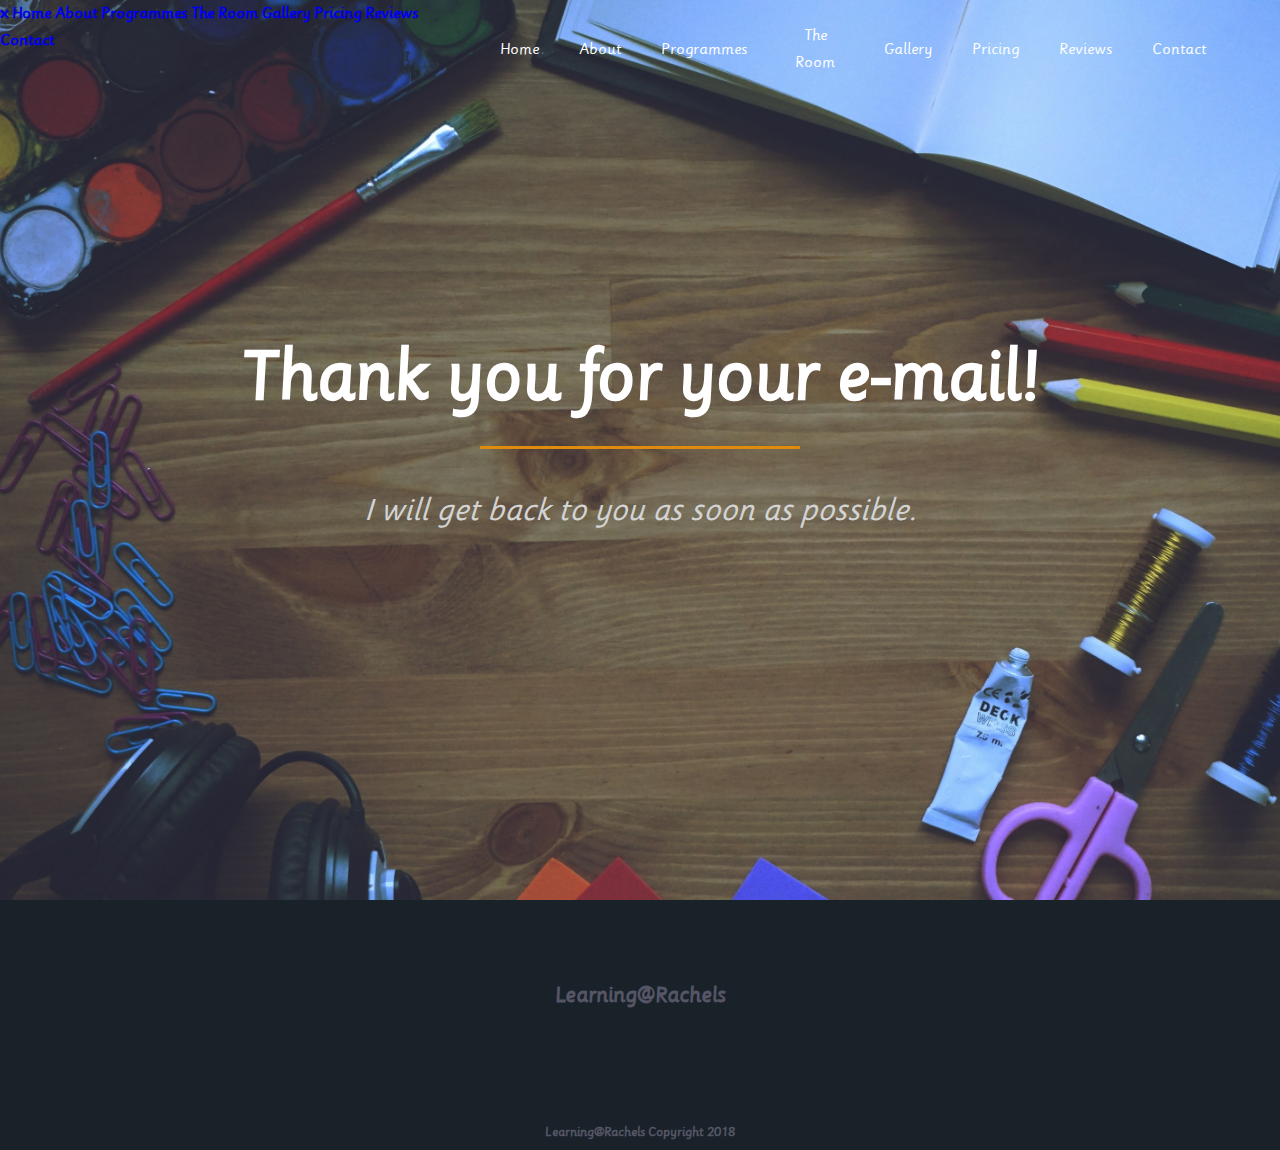
<file: mailSent.html>
<html>
<head>
<title>Learning@Rachels - Where your child can enjoy learning</title>
<!--//main css-->
<link rel="stylesheet" href="css/main.css" type="text/css"/>
<!--font awesome-->
<link rel="stylesheet" href="https://use.fontawesome.com/releases/v5.3.1/css/all.css" integrity="sha384-mzrmE5qonljUremFsqc01SB46JvROS7bZs3IO2EmfFsd15uHvIt+Y8vEf7N7fWAU" crossorigin="anonymous">
<!-- JQuery -->
<script type="text/javascript" src="https://cdnjs.cloudflare.com/ajax/libs/jquery/3.2.1/jquery.min.js"></script> 
<!--Main JS-->
<script src="js/main.js"></script>
<!-- meta -->
<meta name="viewport" content="width=device-width, initial-scale=1.0">
<meta charset="utf-8">
<meta name="author" content="Ross McMurray">
<meta name="description" content="I set up Learning@Rachel’s because I love teaching. I believe that your child has the potential to learn and enjoy learning.">
<meta name="keywords" content="Learning, Learning@Rachels, teaching, tutoring, tutor, home tutoring, lessons">
</head>
<body>
    
<div id="container">
<!--Landing page-->
    <div class="landing">
        
    <header>
        <div id="mySidenav" class="sidenav">
            <a href="javascript:void(0)" class="closebtn" onclick="closeNav()">&times;</a>
            <a href="index.html">Home</a>
            <a href="#welcome">About</a>
            <a href="#about">Programmes</a>
            <a href="#room">The Room</a>
            <a href="gallery.html">Gallery</a>
            <a href="#price">Pricing</a>
            <a href="#reviews">Reviews</a>
            <a href="#contact">Contact</a>
        </div> 

        <nav>
            <a href="index.html">Home</a>
            <a href="#welcome">About</a>
            <a href="#about">Programmes</a>
            <a href="#room">The Room</a>
            <a href="gallery.html">Gallery</a>
            <a href="#price">Pricing</a>
            <a href="#reviews">Reviews</a>
            <a href="#contact">Contact</a>
            <span class="side" onclick="openNav()"><i class="fas fa-bars" style="color: #fff; padding-top: 8px"></i></span>
        </nav>
        
    </header>
    
    <div class="title">
        <h1>Thank you for your e-mail!</h1>  
        <hr/>
        <h2>I will get back to you as soon as possible.</h2>
        
    </div>
</div><!--landing end-->
    
<div class="footer">
    <h3>Learning@Rachels</h3>
        <div class="social-icons">
            <a href=""><i class="fab fa-twitter-square"></i></a>
            <a href="https://www.facebook.com/Learning-at-Rachels-244987459484604/"><i class="fab fa-facebook-square"></i></a>
            <a href=""><i class="fab fa-instagram"></i></a>
        </div>
        <div class="copyright">
          <h5>Learning@Rachels Copyright 2018</h5>  
        </div>
    </div>
    
</div><!--container end-->
</body>
    

</html>
</file>
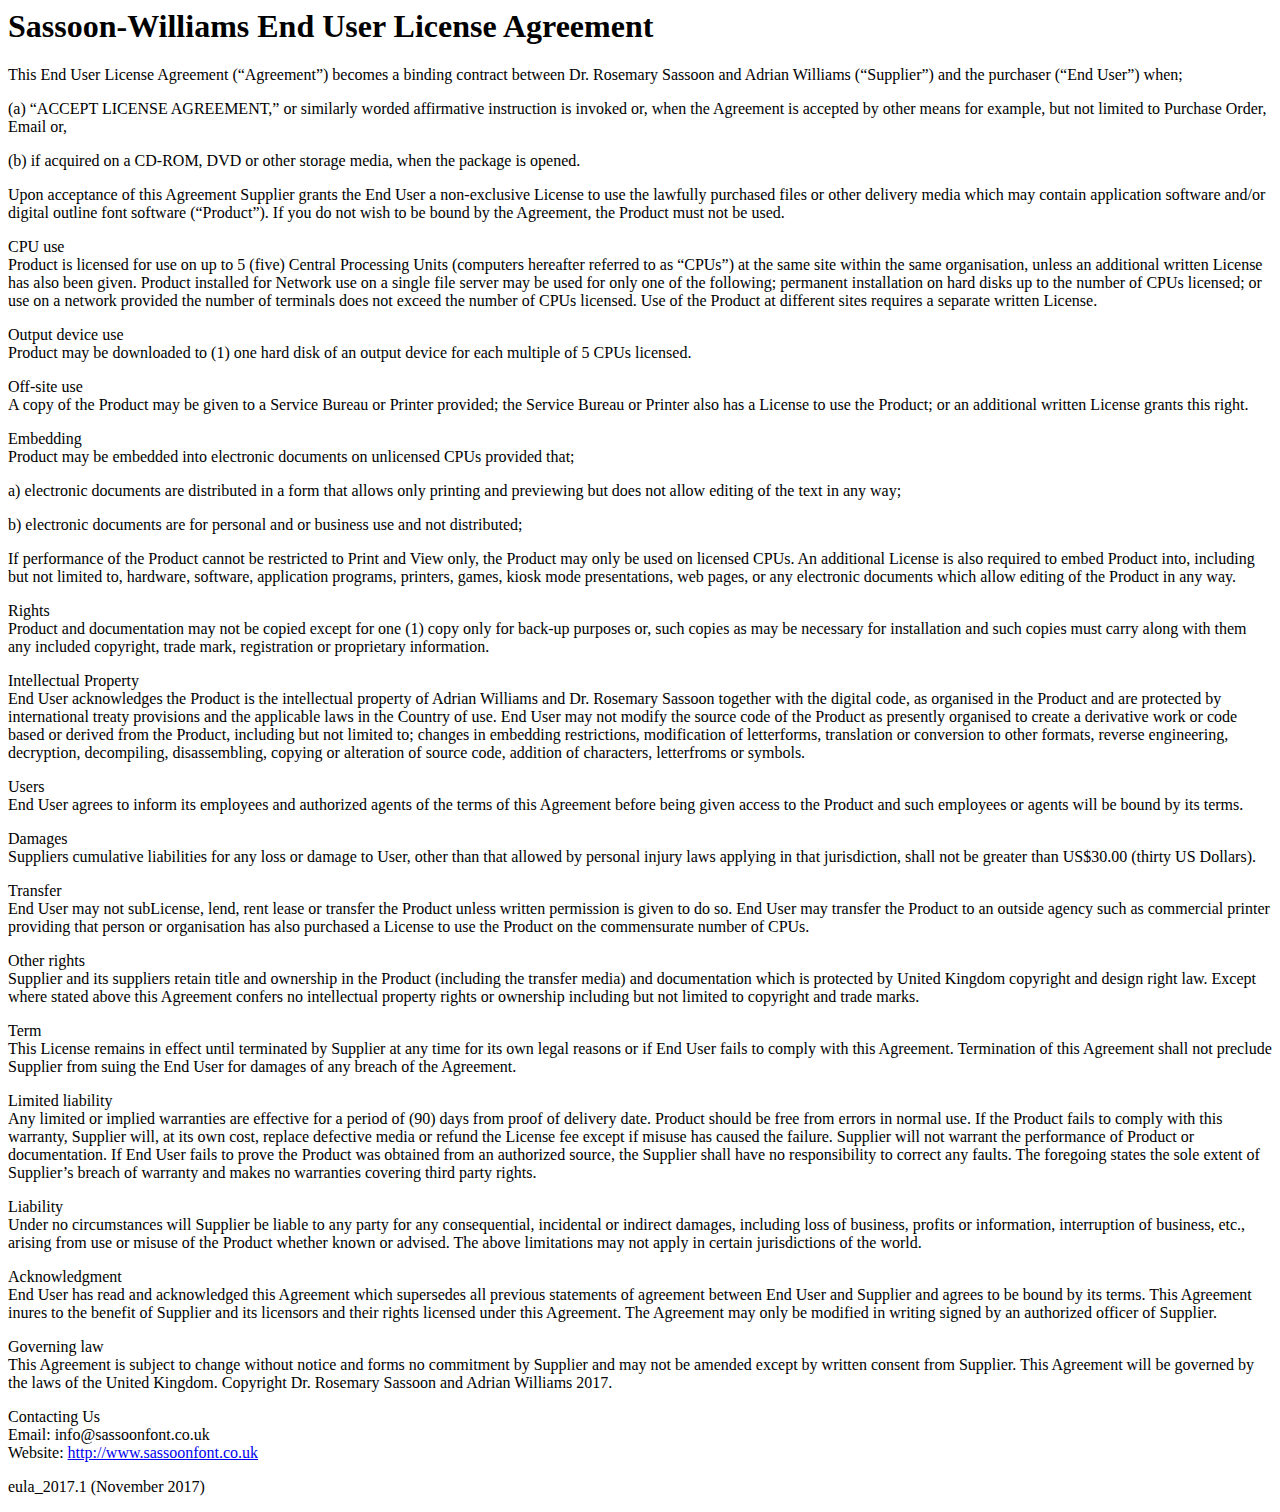
<file: font/Sassoon Primary Regular/Licenses/Sassoon-Williams End User License Agreement.html>
<html><head>
<title>Sassoon-Williams End User License Agreement</title><meta http-equiv='Content-Type' content='text/html; charset=utf-8'>
</head>
<body>
<h1>Sassoon-Williams End User License Agreement</h1><p>This End User License Agreement (“Agreement”) becomes a binding contract between Dr. Rosemary Sassoon and Adrian Williams (&#8220;Supplier&#8221;) and the purchaser (&#8220;End User&#8221;) when;</p>
<p>(a) “ACCEPT LICENSE AGREEMENT,” or similarly worded affirmative instruction is invoked or, when the Agreement is accepted by other means for example, but not limited to Purchase Order, Email or, </p>
<p>(b) if acquired on a CD-ROM, DVD or other storage media, when the package is opened.</p>
<p>Upon acceptance of this Agreement Supplier grants the End User a non-exclusive License to use the lawfully purchased files or other delivery media which may contain application software and/or digital outline font software (&#8220;Product&#8221;).  If you do not wish to be bound by the Agreement, the Product must not be used.</p>
<p>CPU use <br>
Product is licensed for use on up to 5 (five) Central Processing Units (computers hereafter referred to as &#8220;CPUs&#8221;) at the same site within the same organisation, unless an additional written License has also been given. Product installed for Network use on a single file server may be used for only one of the following; permanent installation on hard disks up to the number of CPUs licensed; or use on a network provided the number of terminals does not exceed the number of CPUs licensed. Use of the Product at different sites requires a separate written License.</p>
<p>Output device use <br>
Product may be downloaded to (1) one hard disk of an output device for each multiple of 5 CPUs licensed. </p>
<p>Off-site use <br>
A copy of the Product may be given to a Service Bureau or Printer provided; the Service Bureau or Printer also has a License to use the Product; or an additional written License grants this right.</p>
<p>Embedding<br>
Product may be embedded into electronic documents on unlicensed CPUs provided that;</p>
<p>a) electronic documents are distributed in a form that allows only printing and previewing but does not allow editing of the text in any way;</p>
<p>b) electronic documents are for personal and or business use and not distributed;</p>
<p>If performance of the Product cannot be restricted to Print and View only, the Product may only be used on licensed CPUs. An additional License is also required to embed Product into, including but not limited to, hardware, software, application programs, printers, games, kiosk mode presentations, web pages, or any electronic documents which allow editing of the Product in any way.</p>
<p>Rights <br>
Product and documentation may not be copied except for one (1) copy only for back-up purposes or, such copies as may be necessary for installation and such copies must carry along with them any included copyright, trade mark, registration or proprietary information.</p>
<p>Intellectual Property<br>
End User acknowledges the Product is the intellectual property of Adrian Williams and Dr. Rosemary Sassoon together with the digital code, as organised in the Product and are protected by international treaty provisions and the applicable laws in the Country of use. End User may not modify the source code of the Product as presently organised to create a derivative work or code based or derived from the Product, including but not limited to; changes in embedding restrictions, modification of letterforms, translation or conversion to other formats, reverse engineering, decryption, decompiling, disassembling, copying or alteration of source code, addition of characters, letterfroms or symbols.</p>
<p>Users<br>
End User agrees to inform its employees and authorized agents of the terms of this Agreement before being given access to the Product and such employees or agents will be bound by its terms.</p>
<p>Damages<br>
Suppliers cumulative liabilities for any loss or damage to User, other than that allowed by personal injury laws applying in that jurisdiction, shall not be greater than US$30.00 (thirty US Dollars).</p>
<p>Transfer<br>
End User may not subLicense, lend, rent lease or transfer the Product unless written permission is given to do so. End User may transfer the Product to an outside agency such as commercial printer providing that person or organisation has also purchased a License to use the Product on the commensurate number of CPUs.</p>
<p>Other rights <br>
Supplier and its suppliers retain title and ownership in the Product (including the transfer media) and documentation which is protected by United Kingdom copyright and design right law. Except where stated above this Agreement confers no intellectual property rights or ownership including but not limited to copyright and trade marks.</p>
<p>Term<br>
This License remains in effect until terminated by Supplier at any time for its own legal reasons or if End User fails to comply with this Agreement. Termination of this Agreement shall not preclude Supplier from suing the End User for damages of any breach of the Agreement. </p>
<p>Limited liability <br>
Any limited or implied warranties are effective for a period of (90) days from proof of delivery date. Product should be free from errors in normal use. If the Product fails to comply with this warranty, Supplier will, at its own cost, replace defective media or refund the License fee except if misuse has caused the failure. Supplier will not warrant the performance of Product or documentation. If End User fails to prove the Product was obtained from an authorized source, the Supplier shall have no responsibility to correct any faults. The foregoing states the sole extent of Supplier&#8217;s breach of warranty and makes no warranties covering third party rights. </p>
<p>Liability <br>
Under no circumstances will Supplier be liable to any party for any consequential, incidental or indirect damages, including loss of business, profits or information, interruption of business, etc., arising from use or misuse of the Product whether known or advised. The above limitations may not apply in certain jurisdictions of the world. </p>
<p>Acknowledgment <br>
End User has read and acknowledged this Agreement which supersedes all previous statements of agreement between End User and Supplier and agrees to be bound by its terms. This Agreement inures to the benefit of Supplier and its licensors and their rights licensed under this Agreement. The Agreement may only be modified in writing signed by an authorized officer of Supplier. </p>
<p>Governing law <br>
This Agreement is subject to change without notice and forms no commitment by Supplier and may not be amended except by written consent from Supplier. This Agreement will be governed by the laws of the United Kingdom. Copyright Dr. Rosemary Sassoon and Adrian Williams 2017.</p>
<p>Contacting Us<br>
Email: info@sassoonfont.co.uk<br>
Website: <a href="http://www.sassoonfont.co.uk">http://www.sassoonfont.co.uk</a></p>
<p>eula_2017.1 (November 2017)</p>
</body>
</html>
</file>
<file: css/main.css>
@import url(https://maxcdn.bootstrapcdn.com/font-awesome/4.4.0/css/font-awesome.min.css);
@font-face {
    font-family: Sassoon;
    src: url('../font/Sassoon Primary Regular/Sassoon-Williams - SassoonPrimaryRg.ttf');
}

* {
    box-sizing: border-box;
}

html {
    font-size: 17px;
}

body{
    margin: 0;
    padding: 0;
    font-family: Sassoon, Helvetica, sans-serif;
    color: #555566;
    width: 100%;
    line-height: 1.6;
    -webkit-font-smoothing: antialiased;
}

p {
    font-size: 1.1rem;
    color: #888899;
}

i {
    font-size: 1.4rem;
    color: #DF8B0D;
}

hr {
    width: 70px;
    height: 3px;
    background: #DF8B0D;
    border: none;
    margin-bottom: 2rem;
}

h1 {
   font-size: 2.1rem;
}

h3 {
   font-size: 1.4rem; 
}

a {
    text-decoration: none;
}

@keyframes bounce {
    
    0%, 20%, 50%, 80%, 100% {
      -moz-transform: translateY(0);
      -ms-transform: translateY(0);
      -webkit-transform: translateY(0);
      transform: translateY(0);
    }
    40% {
      -moz-transform: translateY(-30px);
      -ms-transform: translateY(-30px);
      -webkit-transform: translateY(-30px);
      transform: translateY(-30px);
    }
    60% {
      -moz-transform: translateY(-15px);
      -ms-transform: translateY(-15px);
      -webkit-transform: translateY(-15px);
      transform: translateY(-15px);
    }
  }

.bounce {
    -moz-animation: bounce 2s infinite;
    -webkit-animation: bounce 2s infinite;
    animation: bounce 2s 3;
  }

button {
    margin: auto;
    border: 2px solid #DF8B0D;
    background: #DF8B0D;
    color: white;
    border-radius: 50px;
    font-family: Sassoon, Helvetica, sans-serif;
    font-size: 1.1rem;
    cursor: pointer;
    padding: 10px 35px;
    font-weight: bold;
    line-height: 30px;
    
}

button:hover {
    background-color: white;
    transition-duration: 0.4s;
    color: #555566;
}


/*Start of landing and nav*/

.landing {
    display: flex;
    justify-content: center;
    align-items: center;
    height: 100vh;
	width: 100%;
    background-image: url("../images/landing2.jpg");
    background-position: center;
    background-repeat: no-repeat;
    background-size: cover;
    background-attachment: fixed
}

header {
    width: 100%;
    display: flex;
    flex-direction: row;
    justify-content:space-between;
    font-weight: 600;
    position: absolute;
    top: 0;
    background: transparent;
}

.logo {
    margin: 20px 0 0 30px;
}

.logo img {
    width: 40px;
    height: 40px;
}

nav {
    margin-right: 20px;
    padding: 10px;
    margin-left: auto;
    display: flex;
    justify-content:center;
    text-align: center;
}

nav a {
    color: white;
    text-decoration: none;
    padding: 12px 20px;
    font-weight: 300;
    align-content: center;  
}

.sidebar a {
    visibility: visible;
}

.toggle {
    text-decoration: none;
    font-size: 1.7rem;
    color: white;
    -webkit-transition: all 0.15s ease-out 0;
    -moz-transition: all 0.15s ease-out 0;
    transition: all 0.45s ease-out 0;
    position: absolute;
    top: 20px;
    left: 20px;
    z-index: 2;
    cursor: pointer;
    transition-duration: 0.2s;
    visibility: hidden;
}

.sidebar {
    position: fixed;
    top: 0px;
    bottom: 0px;
    left: -300px;
    -webkit-transition: all 0.15s ease-out 0;
    -moz-transition: all 0.15s ease-out 0;
    transition: all 0.15s ease-out 0;
    transition-duration: 0.2s;
    width: 15rem;
    padding: 1.5em;
    background: white; 
    z-index: 1;
    display: flex;
    flex-direction: column;
    justify-content: center;
}

.sidebar ul {
    list-style: none;
    margin: 0;
    padding: 0; 
    display: flex;
    flex-direction: column;
    justify-content: center;
    align-content: center
}

.sidebar li a {
    color: #888899;
    font-size: 1.2em;
    margin: 0;
    margin-bottom: 25px;
    cursor: pointer;
    text-decoration: none;
    line-height: 220%;
    display: flex;
    justify-content: center
}

.sidebar a:hover {
    color: #DF8B0D;
}

#slide:checked + .container .sidebar {
    left: 0px;
    transition-duration: 0.2s;
}

#slide:checked + .container .toggle {
    left: 350px;
    transition-duration: 0.2s;
    position: fixed;
    color: #DF8B0D;

}

#slide {
    display: none; 
}

.hamburger .line{
    width: 25px;
    height: 3px;
    background-color: #ecf0f1;
    display: block;
    margin: 5px auto;
    -webkit-transition: all 0.3s ease-in-out;
    -o-transition: all 0.3s ease-in-out;
    transition: all 0.3s ease-in-out;
}

.hamburger:hover{
    cursor: pointer;
}

/* ONE */

#hamburger-1.is-active .line:nth-child(2){
    opacity: 0;
}

#hamburger-1.is-active .line:nth-child(1){
    -webkit-transform: translateY(17px) rotate(45deg);
    -ms-transform: translateY(13px) rotate(45deg);
    -o-transform: translateY(13px) rotate(45deg);
    transform: translateY(3px) rotate(45deg);
    background: orange
}

#hamburger-1.is-active .line:nth-child(3){
    -webkit-transform: translateY(-13px) rotate(-45deg);
    -ms-transform: translateY(-13px) rotate(-45deg);
    -o-transform: translateY(-13px) rotate(-45deg);
    transform: translateY(-13px) rotate(-45deg);
    background: orange
}

.active {
    text-decoration: underline;
    text-decoration-color:#DF8B0D;
}

nav a:hover {
  color: #DF8B0D;
}

.title {
    min-height: 30vh;
    display: flex;
    justify-content: flex-start;
    flex-direction: column;
    align-self: center;
    text-align: center;
    margin: auto;
    color: #fff;
    padding: 0;
    word-wrap: break-word;
}

.title h1 {
    font-size: 4.5rem;
    padding: 0;
    margin: 0;
}

.title h2 {
    font-size: 2rem;
    font-style: italic;
    color:#D3D3D3;
    font-weight: 200;
    margin-top: 0
}

.title hr {
    width: 40%;
    height: 3px;
    background: #DF8B0D;
    border: none;
}



.title button:hover {
    background: #DF8B0D;
    cursor: pointer;
}

.down {
    position: absolute;
    bottom: 0;
    margin: auto;
    background-image: url("../images/down.png");
    background-position: center;
    background-repeat: no-repeat;
    background-size: cover;
    width: 50px;
    height: 50px;
    left: 0;
    right: 0
}

/*End of landing and nav*/

/*Start of welcome*/

.welcome-content h1 {
    color: #444;
}

.welcome-container {
    max-width: 100%;
    min-height: 100vh;
    text-align: center;
    align-content: center;
    display: flex;
    flex-direction: column;
    align-content: center;
    padding-top: 100px;
    
}

.welcome-container h3 {
    color: #888899;
    margin: 0;
}

.welcome-content {
    width: 100%;
    max-width: 1200px;
    margin: auto;
    word-wrap: break-word;
    padding-bottom: 100px;
    color: #888899;
}

.philosiphy {
    display: flex;
    flex-direction: column;
    justify-content: center;
    min-height: 200px;
    width: 100%;
    flex-wrap: wrap;
}

.philosiphy-row {
    display: flex;
    flex-direction: row;
}

.reverse {
    flex-direction: row-reverse;
}

#rachel-image {
    background-image: url("../images/rachel.jpg");
    background-position: center;
    background-repeat: no-repeat;
    background-size: cover;
}

.welcome-text {
    padding-bottom:50px;
}

.welcome-right button {
    border: 2px solid #DF8B0D;
    background: #DF8B0D;
    color: white;
    border-radius: 160px;
    margin: 0;
    font-weight: bold;
}

.welcome-right button:hover {
    background: white;
    color: gray;
}

.welcome-left {
    min-height: 400px;
    width: 50%;
    float: left;
}

.takeAction {
    background-image: url(../images/gallery/Rachel_Learning_34Edit.jpg);
    background-position: center;
    background-repeat: no-repeat;
    background-size: cover;
}

.support {
    background-image: url(../images/gallery/Rachel_Learning_58Edited.jpg);
    background-position: center;
    background-repeat: no-repeat;
    background-size: cover;
}


.welcome-about {
    background-image: url(../images/rachel.jpg);
    background-repeat: no-repeat;
    background-size: cover;
    height: 400px;
    width: 50%;
    float: left;
}

.welcome-right {
    width: 50%;
    float: right;
    min-height: 400px;
    display: flex;
    flex-direction: column;
    justify-content: center;
    align-items: center;
    padding: 50px 50px 70px 50px;
    align-content: center;
}


/*End of welcome*/



/*Start of programmes on offer and about */

.circle {
    border-radius: 50%;
    border: 1px solid #DF8B0D;
    width: 75px;
    height: 75px;
    display: flex;
    flex-direction: column;
    justify-content: center;
    margin: auto;
}

.about-container {
    width: 100%;
    min-height: 100px;
    display: flex;
    flex-direction: row;
    justify-content: flex-start;
    background-color:#DF8B0D;
    position: relative;
    color: #fff;
}
.about-container hr {
    background-color: white;
}

.aboutText-container {
    width: 100%;
    min-height: 340px;
    text-align: center;
    align-items: center;
    align-content: center;
    justify-content: flex-start;
    display: flex;
    flex-direction: column;
    padding-top: 20px;
}
.about-body {
    width: 100%;
    max-width: 1150px;
    min-height: 200px;
}

.subjectContainer {
    width: 100%;
    text-align: center;
    padding-top: 70px;
}

.subject-body {
    width: 100%;
    max-width: 1200px;
    min-width: 800px;
    height: auto;
    margin: auto;
    padding-top: 50px;
    border-radius: 12px;
    box-sizing: border-box;
    box-shadow: 0px 10px 13px -6px rgba(0, 0, 0, 0.08), 0px 20px 31px 3px rgba(0, 0, 0, 0.09), 0px 8px 20px   7px rgba(0, 0, 0, 0.02);
    position: relative;
    top: -180;
    background: #fff;
}

.subject-content {
    padding: 0 40px 0 40px;
    box-sizing: border-box;
}

.subject-area {
    width: 100%;
    position: relative;
    height: auto;
    display: flex;
    flex-direction: row;
    flex-wrap:wrap;
    justify-content: center;
}

.subject {
    width: 30%;
    min-height: 300px;
    margin: 1%;
    display: block;
    flex-direction: column;
    justify-content: center;
    align-items: center;
    color: #444;
    flex-wrap: wrap;
    word-wrap: break-word;
    box-sizing: border-box;
}

/*End of programmes on offer and about */



/*Start of room*/

.a {
    background-color: #520E24;
    background-image: url("../images/room/1.jpg");
    background-position: center;
    background-repeat: no-repeat;
    background-size: cover;
}
.b {
    background-color: #520E24;
    background-image: url("../images/room/2.jpg");
    background-position: center;
    background-repeat: no-repeat;
    background-size: cover;
}
.c {
    background-color: #520E24;
    background-image: url("../images/room/3.jpg");
    background-position: center;
    background-repeat: no-repeat;
    background-size: cover;
}

.d {
    background-image: url("../images/room/4.jpg");
    background-position: center;
    background-repeat: no-repeat;
    background-size: cover;
}

.e {
    background-image: url("../images/room/5.jpg");
    background-position: center;
    background-repeat: no-repeat;
    background-size: cover;
}

.f {
    background-image: url("../images/room/6.jpg");
    background-position: center;
    background-repeat: no-repeat;
    background-size: cover;
}

.room {
    width: 100%;
    margin: auto;
    max-width: 1250px;
    box-sizing: border-box;
    display: flex;
    flex-wrap: wrap;
    flex-direction: column;
    align-items: center;
    border-top: 1px solid #E6ECF8;
    padding-top: 50px;
    padding-bottom: 70px;
}

.room-title {
    width: 80%;
    text-align: center;
    min-height: 120px;
}

.room-body {
    min-width: 77%;
    max-width: 1200px;
    width: 100%;
    min-height: 600px;
    display: flex;
    flex-wrap: wrap;
    flex-direction: row;
    justify-content: center;
    text-align: center;
}

.room button {
    margin-top: 50px;
}

.item {
    width: 30%;
    display: inline-block;
    margin: 1%;
    height: 350px;
    border-radius: 12px;
}


/*End of room*/


/*start of pricing*/

.price-container {
    width: 100%;
    min-height: 700px;
    box-sizing: border-box;
    text-align: center;
    color: #fff;
}

.container {
    margin: 0 auto;
    padding: 50px 0 0;
    max-width: 1200px;
    width: 100%;
}
     
.border {
    border-right: 1px solid #E6ECF8;
    border-left: 1px solid #E6ECF8;
}
ul {
    list-style: none;
    margin-top: 0;

}

.panel {
    background-color: #fff;
    border-radius: 10px;
    position: relative;
    width: 100%;
    max-width: 1170px;
    margin: auto;
}

.panel img:hover {
  -webkit-transform: rotate(360deg);
    transform: rotate(360deg);
}

.panel img {
  border-radius: 50%;
  -webkit-transition: -webkit-transform .8s ease-in-out;
          transition:         transform .8s ease-in-out;
    margin-top: 20px;
}

.pricing-table {
    box-shadow: 0px 10px 13px -6px rgba(0, 0, 0, 0.08), 0px 20px 31px 3px rgba(0, 0, 0, 0.09), 0px 8px 20px   7px rgba(0, 0, 0, 0.02);
    display: flex;
    flex-direction: column;
    border-radius: 12px;
}

@media (min-width: 900px) {
  .pricing-table {
    flex-direction: row;
  }
}

.pricing-table * {
    text-align: center;
    text-transform: uppercase;
}

.pricing-plan {
    border-bottom: 1px solid #e1f1ff;
    padding: 25px;
}

.pricing-plan:last-child {
    border-bottom: none;
}

@media (min-width: 900px) {
  .pricing-plan {
    border-bottom: none;
    border-right: 1px solid #e1f1ff;
    flex-basis: 100%;
  }

  .pricing-plan:last-child {
    border-right: none;
  }
}

.pricing-img {
    margin-bottom: 25px;
    max-width: 100%;
}

.pricing-header {
    color: #888899;
    font-weight: 600;
    
}

.pricing-features {
    color: #888899;
    margin: 0px 0 25px;
}
      
.pricing-plan p {
  text-align: left;
  margin-top: 50px;
  text-transform: none;
   font-weight: 600;
}

.pricing-features-item {
    border-top: 1px solid #e1f1ff;
    text-align: justify;
    text-transform: none;
    padding-bottom: 8px;
    
}

.pricing-features-item:last-child {
    border-bottom: 1px solid #e1f1ff;
}

.pricing-price {
    color: #DF8B0D;
    display: block;
    font-weight: 700;
}

.background {
  position: relative;
  width: 100%;
    padding-top: 20px;
}

.background hr {
    background: #fff;
}

.background::after {
  content: '';
  background: #DF8B0D;
  height: 350px;
  left: 0;
  position: absolute;
  top: 0;
  width: 100%;
  z-index: -1;
}

/*End of pricng*/


/*start of reviews*/


.testimonial {
    justify-content: center;
    align-items: center;
    text-align: center; 
    border-top: 1px solid #E6ECF8;
    min-height: 700px;
    max-width: 1200px;
    margin: auto;
    margin-top: 100px;
}

.reviewContent {
    display: flex;
    flex-direction: row;
    flex-wrap: wrap;
    align-items: center;
    justify-content: center;
}

.testimonial h1 {
    margin-top: 50px;
}

.snip {
    box-shadow: 0 0 5px rgba(0, 0, 0, 0.15);
    color: #9e9e9e;
    margin: 35px 7px 10px;
    min-height: 370px;
    max-width: 310px;
    min-width: 250px;
    position: relative;
    text-align: center;
    width: 100%;
    background-color: #ffffff;
    border-radius: 5px;
    border-top: 5px solid #DF8B0D;
  }
  
  .snip *,
  .snip *:before {
    -webkit-box-sizing: border-box;
    box-sizing: border-box;
    -webkit-transition: all 0.1s ease-out;
    transition: all 0.1s ease-out;
  }
  
  .snip figcaption {
    padding: 13% 10% 12%;
  }
  
  .snip figcaption:before {
        -webkit-transform: translateX(-50%);
        transform: translateX(-50%);
        background-color: #fff;
        border-radius: 50%;
        box-shadow: 0 0 10px rgba(0, 0, 0, 0.25);
        color: #DF8B0D;
        content: "\f10e";
        font-family: 'FontAwesome';
       font-size: 1.5rem;
        font-style: normal;
        left: 50%;
        line-height: 60px;
        position: absolute;
        top: -30px;
        width: 60px;
  }
  
  .snip h3 {
        color: #9e9e9e;
        font-weight: bold;
        line-height: 24px;
        margin: 10px 0 5px;
        position: absolute;
        bottom: 0;
        left: 0;
        right: 0;
        padding-bottom: 20px;
  }
  
  .snip h4 {
    font-weight: 400;
    margin: 0;
    opacity: 0.5;
  }
  
  .snip blockquote {
    font-style: italic;
    font-weight: 300;
    margin: 0 0 20px;
  }

/*End of reviews*/


/*Start of social*/

.social {
    width: 100%;
    min-height: 340px;
    background: #DF8B0D;
    display: flex;
    flex-direction: column;
    padding-top: 50px;
    align-items: center;
    box-sizing: border-box;
    color: white;
}

.social-icons {
    width: 200px;
    min-height: 60px;
    display: flex;
    justify-content: space-between;
}

.social i  {
    color: white;
   font-size: 2.5rem;
}
/*end of social*/





/*Start of contact*/

.contact {
    width: 100%;
    min-height: 600px;
    display: flex;
    flex-direction: row;
    justify-content: flex-start;

}

.contact-info {
    width: 100%;
    min-height: 80vh;
    display: flex;
    flex-direction: row;
    justify-content: flex-start;
    color: #fff;
    background-color:#192229;
}

.contact-row-circle {
    border-radius: 50%;
    border: 1px solid #DF8B0D;
    width: 80px;
    height: 75px;
    display: flex;
    flex-direction: column;
    justify-content: center;
    align-items: center;
    margin: auto;
}
.overlay-content h3 {
    color: #DF8B0D;
    margin-bottom: 0;
    padding: 0;
}

.contactMap {
    width: 100%;
    position: relative;
    display: flex;
    flex-direction: column;
    justify-content: center;
}

.contact-overlay {
    width: 100%;
    max-width: 1150px;
    min-height: 400px;
    margin: auto;
    background: white;
    position: relative;
    top: -150;
    border-radius: 12px;
    box-shadow: 0px 10px 13px -6px rgba(0, 0, 0, 0.08), 0px 20px 31px 3px rgba(0, 0, 0, 0.09), 0px 8px 20px   7px rgba(0, 0, 0, 0.02);
    display: flex;
    flex-direction: column;
    justify-content: center;
    box-shadow: 0 0 40px 4px rgba(35, 31, 32, 0.07);
    
}

.contact-items {
    width: 33%;
    min-height: 300px;
    display: flex;
    flex-direction: column;
    flex-wrap: wrap;
    text-align: center;
    box-sizing: border-box;
    align-content: center;
    align-items: center;
    padding: 50px;
    word-wrap: break-word; 
}

.contact-items-content {
    box-sizing: border-box;
    overflow-wrap: break-word;
    word-wrap: break-word;
    word-break: break-all;
    word-break: break-word;
    hyphens: auto;
}

.overlay-content {
    width: 100%;
    height: auto;
    display: flex;
    flex-direction: row;
    flex-wrap: wrap;
    justify-content: center;
}

.contact-body {
    width: 100%;
    max-width: 1150px;
    min-height: 600px;
    position: relative;
    top: -100;
    background: #fff;
    margin: auto;
    display: flex;
    flex-direction: column;
    align-content: center;
    box-shadow: 0px 10px 13px -6px rgba(0, 0, 0, 0.08), 0px 20px 31px 3px rgba(0, 0, 0, 0.09), 0px 8px 20px   7px rgba(0, 0, 0, 0.02);
    border-radius: 12px;
    box-sizing: border-box;
    padding-top: 40px;
    padding-bottom: 40px;
    text-align: center;
}

/*End of contact*/


/*start of footer*/

footer {
    background: #192229;
    width: 100%;
    min-height: 250px;
    text-align: center;
    box-sizing: border-box;
    display: flex;
    flex-direction: column;
    align-items: center;
    position: relative;
}

.toTop {
    position: absolute;
    bottom: 0;
    right: 0;
    margin: auto;
    background-image: url("../images/down.png");
    background-position: center;
    background-repeat: no-repeat;
    background-size: cover;
    width: 30px;
    height: 30px;
    z-index: 1;
    transform: rotate(180deg);
    margin: 0 20px 20px;
    cursor: pointer;
}

footer i {
    font-size: 1.5rem;
}

.copyright h5 {
    margin-bottom: 0;
}
.copyright {
    width: 100%;
    min-height: 50px;
    display: flex;
    flex-direction: row;
    justify-content: center;
    align-items: center;
    text-align: center;
    background: #192229;
    position: absolute;
    bottom: 0;
    margin-bottom: 5px;
}

/*end of footer*/


/*Form styling*/

label {
    font-weight: 400;
    font-size: 1.2rem;
    color: rgba(41, 51, 71, 0.65);
    display: block;
    text-align: left;
    margin-top: 20px;
    padding-bottom: 3px;
}


input, textarea, select, submit {
    font-size: 1.2rem;
    font-weight: bold;
    font-family: arial;
}
input {
      border: 1px solid #E0E0E0;
      color: #888899;
      box-shadow: none;
      font-weight: 300;
      width: 100%;
      padding: 15px;
      display: block;
      border-radius: 10px;
}
input:focus { 
    outline: none !important;
    border-color: #DF8B0D;
    box-shadow: 0 0 10px #DF8B0D;
}
textarea:focus { 
    outline: none !important;
    border-color: #DF8B0D;
    box-shadow: 0 0 10px #DF8B0D;
}

textarea {
    width: 100%;
    border: 1px solid #E0E0E0;
    box-shadow: none;
    font-weight: 300;
    padding: 15px;
    color: #888899;
    border-radius: 10px;
    box-sizing: border-box;
}
input[type="submit"] {
    border-radius: 50px;
    background-color: transparent;
    border-color: #DF8B0D;
    color: #DF8B0D;
    border-width: 2px;
    max-width: 160px;
    margin: auto;
    margin-top: 30px;
    padding: 15px 35px;
    font-size: 1.2rem;
    font-family: Sassoon, Helvetica, sans-serif; 
}

form {
    width: 50%;
    margin: auto;
    box-sizing: border-box;
}

input[type="submit"]:hover {
  background: #DF8B0D;
  color: #fff;
  cursor: pointer;
}

/*end of form styling*/


/* gallery  */

.grid {
    display: grid;
    grid-template-rows: 
      repeat(13, 450px);
    grid-template-columns: 
      repeat(3, 1fr);
      /* grid-template-columns: repeat(auto-fill, minmax(600px, 1fr)); */
    grid-gap: 5px;
  }

  .grid > .galleryitem {
    background-position: center;
    background-repeat: no-repeat;
    background-size: cover;
  } 

.galleryHeader {
    min-height: 500px;
    background-image: url('../images/landing2.jpg');
    background-position: center;
    background-repeat: no-repeat;
    background-size: cover;
    display: flex;
    justify-content: center;
    align-items: center;
    font-weight: 600;
}
.galleryTitle hr {
    width: 40%;
    height: 5px;
    background: #DF8B0D;
    border: none;
}

.galleryTitle {
    width: 710px;
    min-height: 30vh;
    display: flex;
    justify-content: center;
    flex-direction: column;
    align-self: center;
    text-align: center;
    margin: auto;
    color: #fff;
    padding: 0;
    word-wrap: break-word;
}

.galleryTitle h1 {
    font-size: 4.5rem;
    padding: 0;
    margin: 0;
    font-weight: 600;
    word-wrap: break-word;
}

.galleryTitle h2 {
    font-size: 2rem;
    font-style: italic;
    color:#D3D3D3;
    font-weight: 200;
    margin-top: 0
}

.container {
    width: 100%;
}

.footer {
    background: #192229;
    width: 100%;
    min-height: 250px;
    text-align: center;
    box-sizing: border-box;
    display: flex;
    flex-direction: column;
    align-items: center;
    position: relative;
    justify-content: center;
}

/*start of media query -- 800px */
@media only screen and (max-width: 800px) {

    .grid {
        
        grid-template-rows: 
          repeat(20, 450px);
        grid-template-columns: 
          repeat(2, 1fr);
          /* grid-template-columns: repeat(auto-fill, minmax(600px, 1fr)); */
        grid-gap: 5px;
      }
    
.toggle {
    visibility: visible;
}

.side {
    display: block;
    margin-right: 0; 
}

.logo {
   display: none;
    
}
    
nav a {
    display: none;
}

.title {
    width: 100%;
    padding: 5px;
}

.title h1 {
    font-size: 55px;
}

.galleryTitle {
    width: 100%;
    padding: 5px;
    font-size: 55px;
}

.galleryTitle h1 {
    font-size: 45px;
}

.welcome {
    padding: 0;
}

.welcome-body {
    width: 100%;
    padding: 0;
}

.welcome-content p {
    text-align: justify;
    padding: 25px;
    padding-top: 0;
    padding-bottom: 0;
}
    
.philosiphy p {
    text-align: center;
}

.welcomeSection {
    display: flex;
    flex-direction: column;
    margin: auto;
    justify-content: center;
    position: relative;
}

.about-container {
    flex-direction: column;
}

.about-body {
    width: 100%;
    padding: 50px 0 100px 0;
}
    
.border {
   border: none;
}
    
svg {
    width: 100%;
    bottom: 0;      
}
    
.subjectContainer {
    display: flex;
    flex-direction: column;
}
    
.subject-body {
    min-width: 60%;
}

.subject {
    width: 100%;
}

.imagesContainer {
    flex-direction: column;
    min-height: 100%;
}

.image {
    width: 100%;
}

form {
    width:90%;
    padding: 0;
}

.item {
    width: 100%;
}

.contact-items {
    width: 100%;
}

.contact-body {
    width: 90%;
    min-width: 60%;
}

.room-body {
    width: 90%;
    margin-bottom: 50px;
}
.contact-overlay {
    width: 90%;
    min-width: 60%;
}

.subject-body {
    width: 90%;
}

.illustration img {
    width: 100%;
}

.about-body p {
    text-align: justify;
    padding: 25px;
}
    
.columns {
    width: 100%;
}

.reviewContent {
    margin-bottom: 50px;
}
    
.reviewTitle {
    margin-top: 100px;
}
    
.philosiphy-row {
    flex-direction: column;
    justify-content: center;
    align-content: center;
    align-items: center;
    width: 100%;
}

.welcome-left {
    width: 90%;
}

.welcome-right {
    width: 90%;
}
    
.panel {
    width: 90%;
}
ul {
    padding: 0;
}

}



/*mobile media queries*/

@media only screen 
  and (min-device-width: 320px) 
  and (max-device-width: 480px)
  and (-webkit-min-device-pixel-ratio: 2) {

html,body {
    font-size: 18px;
}

input[type="submit"] {
    padding:10px 33px 20px 33px;
}

button {
    padding: 4px  33px 12px 33px;
}

a {
    padding: 0;
    margin: 0;
}

a {
    box-sizing: content-box;
}

.landing {
    background-attachment: scroll;
}

h1 {
    font-size: 30px;
}

h3 {
    font-size:  22px;
}

.grid {
        
    grid-template-rows: 
      repeat(39, 450px);
    grid-template-columns: 
      repeat(1, 1fr);
      /* grid-template-columns: repeat(auto-fill, minmax(600px, 1fr)); */
    grid-gap: 5px;
  }

.logo {
    display: none;
}
.sidenav a {
    font-size: 30px;
}

.sidenav a:hover {
  background: #DF8B0D;
  color: #fff;
}

.sidenav .closebtn {
    font-size: 40px;
}
      
.side i {
   font-size: 25px;
}

nav a {
    display: none;
    box-sizing: content-box;
}

#slide:checked + .container .toggle {
    left: 80%;
 }

nav {
    flex: none;
    padding-top: 15px;
}

.title h1 {
   font-size: 45px;
}

.galleryTitle h1 {
    font-size: 45px;
}

.title h2 {
    font-size: 28px;
}

.title hr {
    margin-bottom: 20px;
    margin-top: 20px;
}

.social i {
    font-size: 38px;
}

.welcome-body {
    width: 100%;
}

.welcome-body p {
    text-align: justify;
}

.welcome-content {
    padding-bottom: 0;
}
       
.philosiphy p {
    text-align: center;
}

.about-container {
    flex-direction: column;
}

.border {
   border: none;
}

.subjectContainer {
    display: flex;
    flex-direction: column;
}

.subject {
    padding-bottom: 50px;
}

.imagesContainer {
    flex-direction: column;
    min-height: 100%;
}

form {
    width:90%;
    padding: 0;
}

.contact-items {
    width: 100%;
}

.contact-body {
    width: 90%;
    min-width: 60%;
}
.pricing-plan {
    border-bottom: none;
    border-right: 1px solid #e1f1ff;
    flex-basis: 60%;
    
}
.pricing-plan h3 {
    font-size: 26px;
}

figure.snip h3 {
   
    margin-bottom: 35px;
}

.pricing-table {
    flex-direction: column;
    width: 90%;
}
      
.pricing-plan:last-child {
border-right: none;
}

.room-body {
    width: 90%;
    margin-bottom: 50px;
}

.contact-overlay {
    width: 90%;
    min-width: 60%;
}

.subject-body {
    width: 90%;
}

.illustration img {
    width: 100%;
}

.about-body p {
    text-align: justify;
    padding: 25px;
}

.columns {
    width: 100%;
}
.reviewContent {
    flex-direction: column;

}

.philosiphy-row {
    flex-direction: column;
    justify-content: center;
    align-content: center;
    align-items: center;
    width: 100%;
}

.welcome-left {
    width: 90%;
}

.welcome-right {
    width: 90%;
    padding: 0;
}
      
.welcome-right button {
    font-size: 17px;
    display: inline-block;
}

.down {
  width: 40px;
  height: 30px;
}

.toTop {
  position: relative;
  margin-top: 20px;
}

ul {
    padding: 0;
}

}

@media screen and (device-aspect-ratio: 40/71) {
    .title h1 {
        font-size: 40px;
    }

    .galleryTitle h1 {
        font-size: 40px;
    }

    
#slide:checked + .container .toggle {
    left: 88%;
 }
}
</file>
